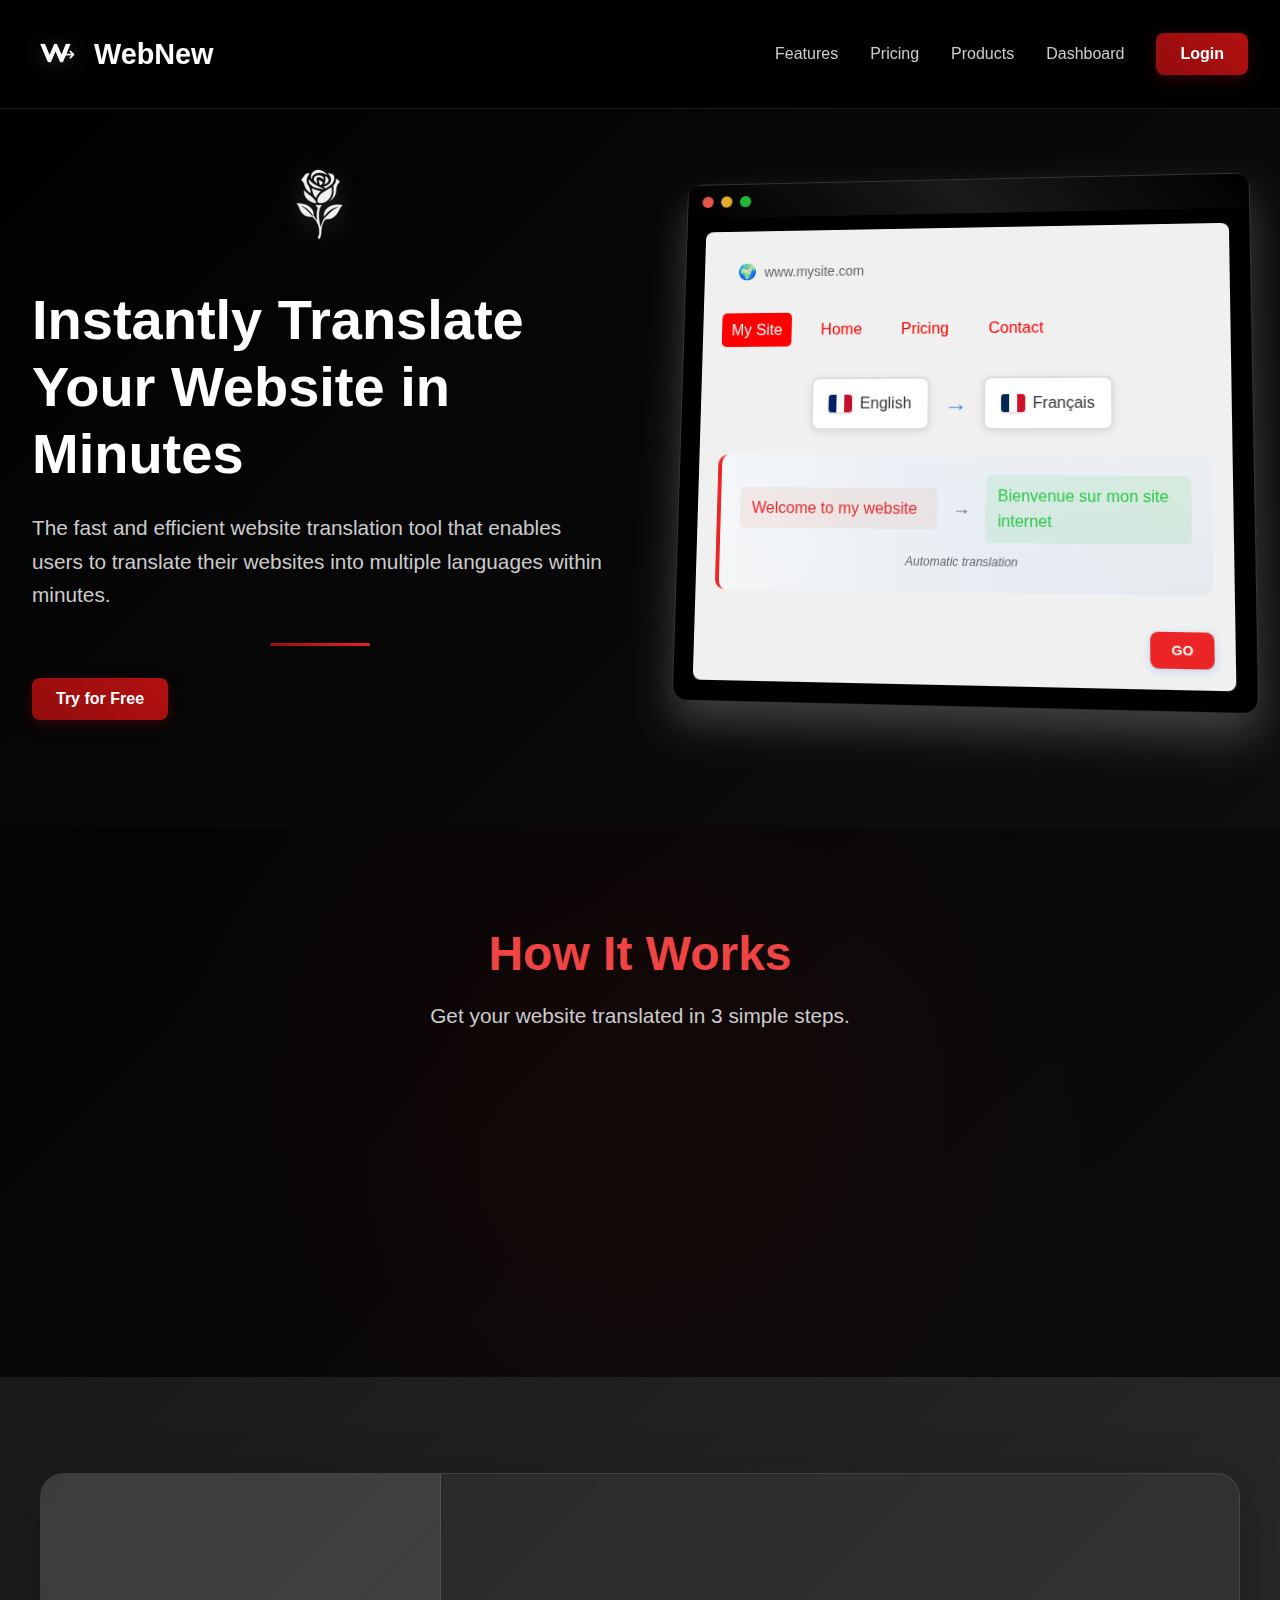
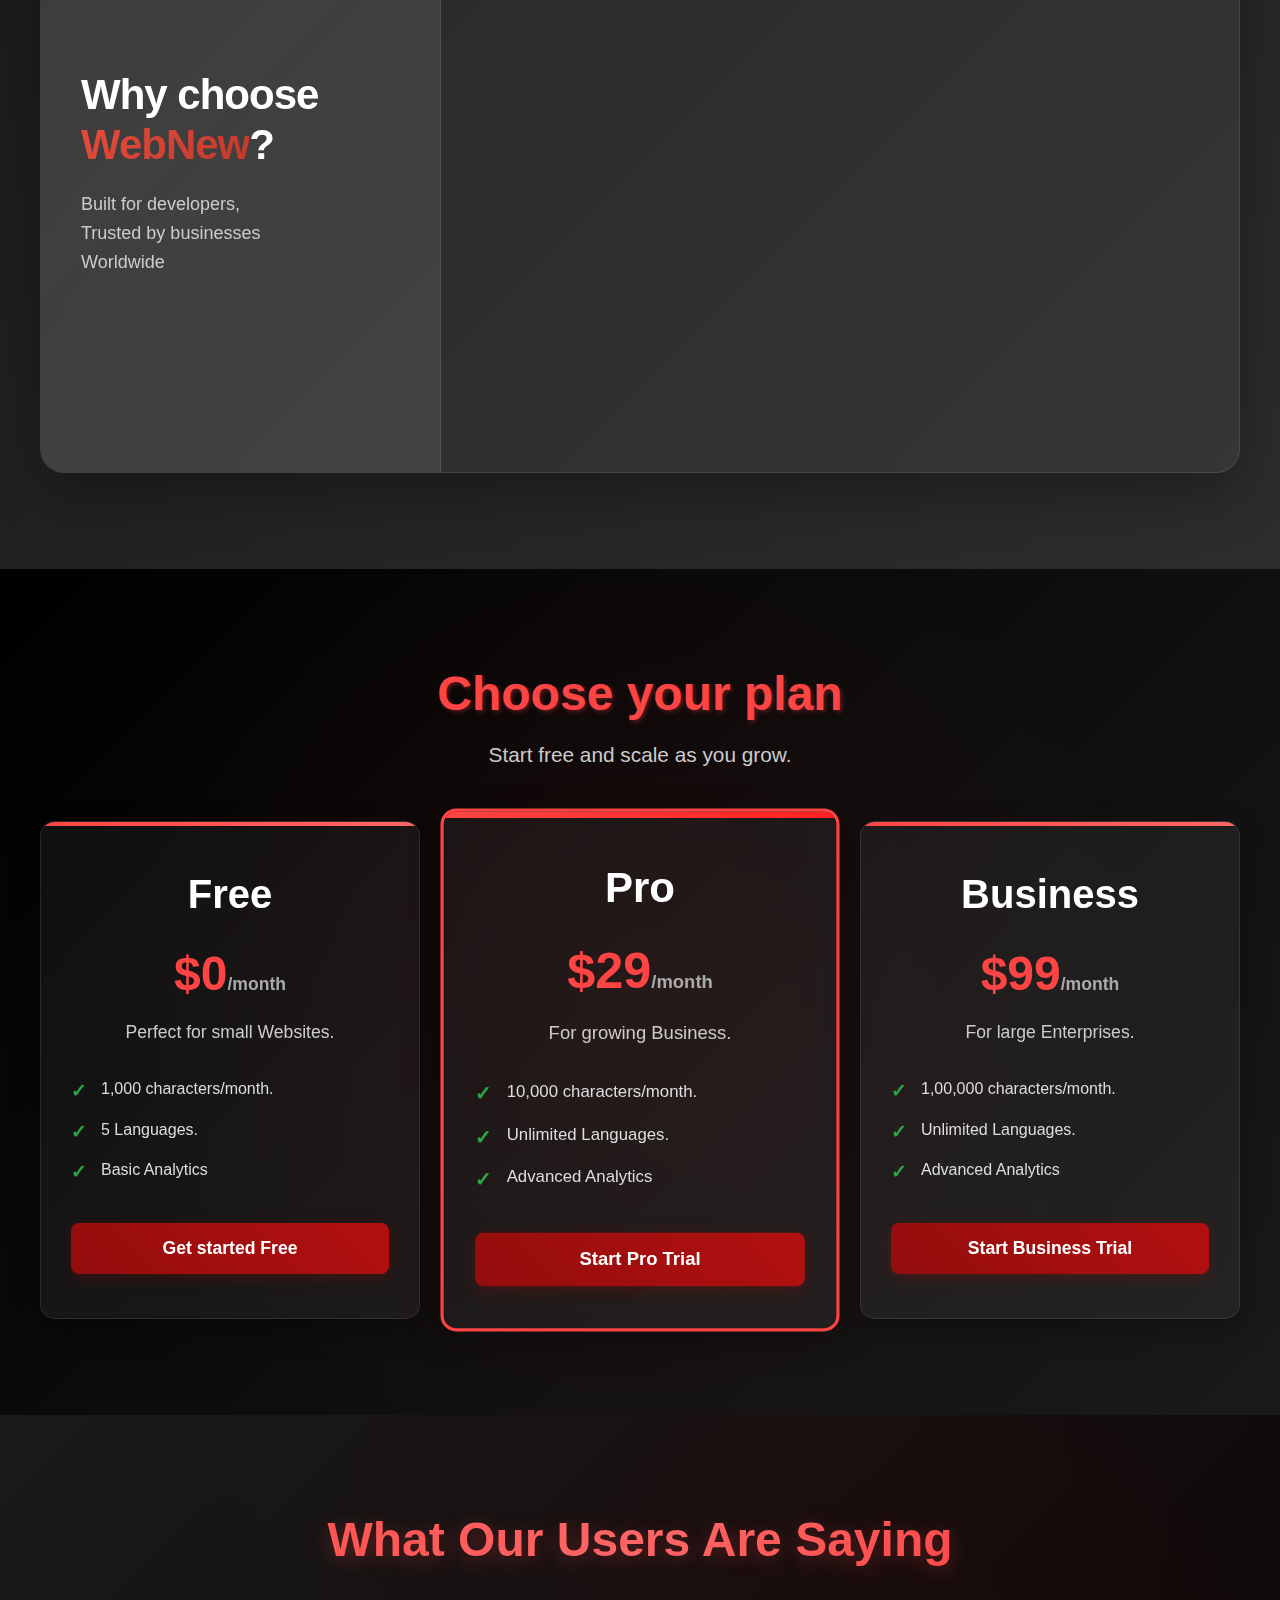
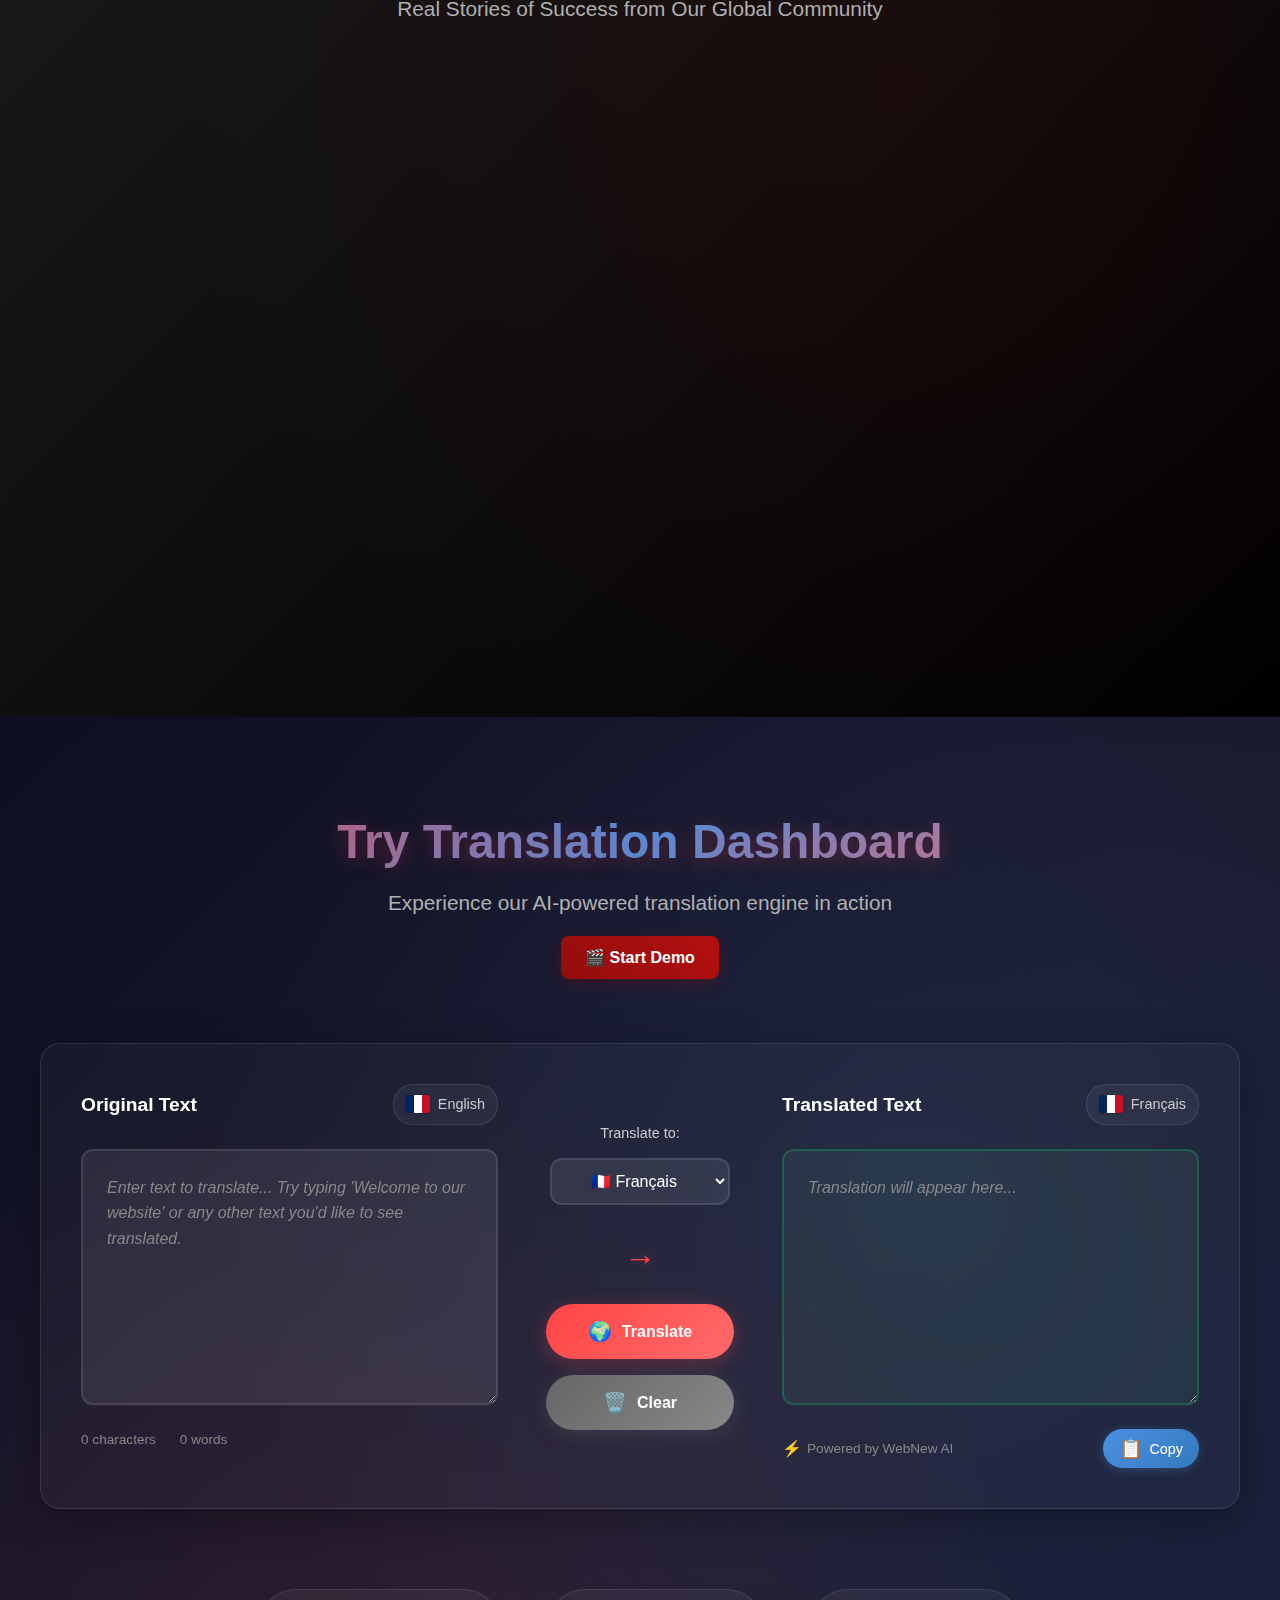
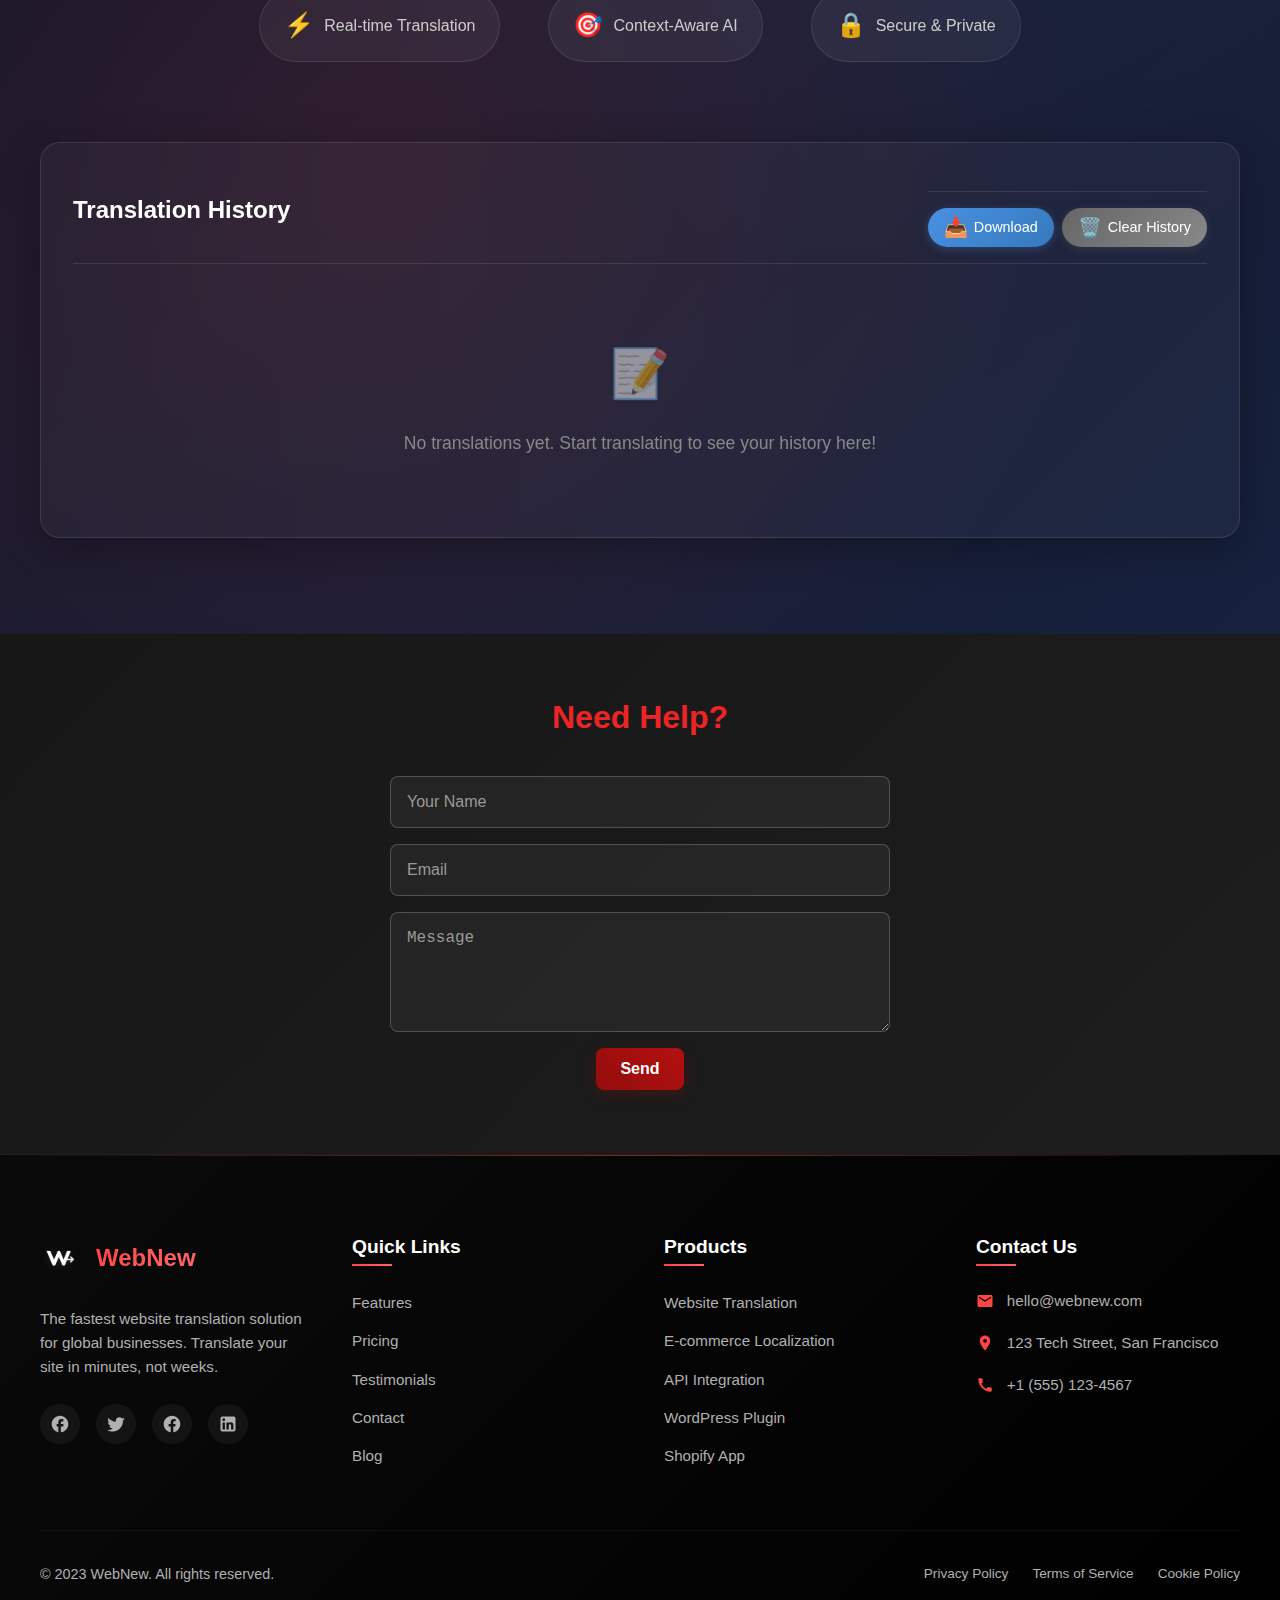
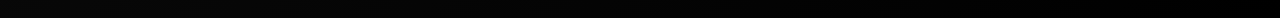
<file: index.html>
<!DOCTYPE html>
<html lang="en">
<head>
    <meta charset="UTF-8">
    <meta name="viewport" content="width=device-width, initial-scale=1.0">
    <title>WebNew - Website Translation</title>
    <link rel="stylesheet" href="styles/style.css">
</head>
<body>
    <!-- Header -->
    <header>
        <div class="logo-container">
            <img src="public/logo.png" alt="WebNew Logo" class="logo-img">
            <h1>WebNew</h1>
        </div>
        <nav class="desktop-nav">
            <a href="#features">Features</a>
            <a href="#pricing">Pricing</a>
            <a href="#products">Products</a>
            <a href="#dashboard">Dashboard</a>
            <button class="cta-button">Login</button>
        </nav>
    
        <!-- Hamburger Menu -->
        <div class="hamburger" >
            <span></span>
            <span></span>
            <span></span>
        </div>
    </header>

    <!-- Mobile Navigation -->
    <nav class="mobile-nav">
        <a href="#features">Features</a>
        <a href="#pricing">Pricing</a>
        <a href="#products">Products</a>
        <a href="#dashboard">Dashboard</a>
        <button class="cta-button">Login</button>
    </nav>

    <!-- Hero Section -->
    <section class="hero">
        <div class="hero-content">
            <div class="rose-logo-container">
                <img src="public/20250713_0023_White_Rose_Logo_simple_compose_01jzzzr2sfe6yshwjhqz5w944a-removebg-preview.png" alt="WebNew Rose Logo" class="rose-logo-img">
            </div>
            <h2>Instantly Translate Your Website in Minutes</h2>
            <p>The fast and efficient website translation tool that enables users to translate their websites into multiple languages within minutes.</p>
            <div class="divider"></div>
            <button class="cta-button">Try for Free</button>
        </div>
        <div class="hero-media">
            <div class="demo-container">
                <div class="demo-window">
                    <div class="window-header">
                        <div class="window-controls">
                            <div class="control"></div>
                            <div class="control"></div>
                            <div class="control"></div>
                        </div>
                    </div>
                    <div class="demo-content">
                        <div class="url-bar">www.mysite.com</div>
                        <div class="nav-tabs">
                            <span class="active">My Site</span>
                            <span>Home</span>
                            <span>Pricing</span>
                            <span>Contact</span>
                        </div>
                        <div class="language-selector">
                            <div class="lang-box">
                                <div class="flag english"></div>
                                <span>English</span>
                            </div>
                            <div class="arrow">→</div>
                            <div class="lang-box">
                                <div class="flag french"></div>
                                <span>Français</span>
                            </div>
                        </div>
                        <div class="welcome-text">
                            <div class="translation-example">
                                <div class="original-text">Welcome to my website</div>
                                <div class="translation-arrow">→</div>
                                <div class="translated-text">Bienvenue sur mon site internet</div>
                            </div>
                            <div class="auto-translate-label">Automatic translation</div>
                        </div>
                        <button class="translate-btn">GO</button>
                        <div style="clear: both;"></div>
                    </div>
                </div>
            </div>
        </div>
    </section>

    <!-- How It Works -->
    <section class="how-it-works">
        <h2>How It Works</h2>
        <p>Get your website translated in 3 simple steps.</p>
        <div class="steps">
            <div class="step">
                <div class="circle">1</div>
                <p>Sign up and<br>choose languages</p>
            </div>
            <div class="step">
                <div class="circle">2</div>
                <p class="highlight">Add our Script</p>
            </div>
            <div class="step">
                <div class="circle">3</div>
                <p>Start Translating</p>
            </div>
        </div>
    </section>

   <!-- Why Choose Section -->
    <section class="why-choose">
        <div class="promo-container">
            <div class="promo-hero">
                <h2>Why choose <span class="webnew">WebNew</span>?</h2>
                <p>Built for developers,<br>Trusted by businesses<br>Worldwide</p>
            </div>

            <div class="promo-features">
                <div class="features-grid">
                    <div class="feature-card">
                        <div class="feature-icon">🧠</div>
                        <h3>AI-powered Accuracy</h3>
                        <p>Advanced neural networks ensure contextually accurate translations that maintain your brand voice.</p>
                    </div>

                    <div class="feature-card">
                        <div class="feature-icon">📈</div>
                        <h3>SEO-Optimized</h3>
                        <p>Maintain your search rankings with proper hreflang tags and search engine friendly URL structures.</p>
                    </div>

                    <div class="feature-card">
                        <div class="feature-icon" style="color: #e74c3c; font-size: 18px; font-weight: bold;">&lt;/&gt;</div>
                        <h3>Easy Integration</h3>
                        <p>Add our CDN snippet to your site and start translating instantly. No complex setup required.</p>
                    </div>

                    <div class="feature-card">
                        <div class="feature-icon">🌍</div>
                        <h3>Real-Time Language Switching</h3>
                        <p>Allow users to instantly switch languages on your site without page reloads. Enhance user experience with seamless transitions.</p>
                    </div>
                </div>
            </div>
        </div>
    </section>
    <!-- Pricing Section -->
    <section class="pricing" id="pricing">
        <div class="pricing-container">
            <div class="pricing-header">
                <h2>Choose your plan</h2>
                <p>Start free and scale as you grow.</p>
            </div>
            
            <div class="pricing-cards">
                <div class="pricing-card">
                    <div class="plan-name">Free</div>
                    <div class="plan-price">$0<span class="plan-period">/month</span></div>
                    <div class="plan-description">Perfect for small Websites.</div>
                    <ul class="plan-features">
                        <li>1,000 characters/month.</li>
                        <li>5 Languages.</li>
                        <li>Basic Analytics</li>
                    </ul>
                    <button class="plan-button">Get started Free</button>
                </div>
                
                <div class="pricing-card pro-card">
                    <div class="plan-name">Pro</div>
                    <div class="plan-price">$29<span class="plan-period">/month</span></div>
                    <div class="plan-description">For growing Business.</div>
                    <ul class="plan-features">
                        <li>10,000 characters/month.</li>
                        <li>Unlimited Languages.</li>
                        <li>Advanced Analytics</li>
                    </ul>
                    <button class="plan-button">Start Pro Trial</button>
                </div>
                
                <div class="pricing-card">
                    <div class="plan-name">Business</div>
                    <div class="plan-price">$99<span class="plan-period">/month</span></div>
                    <div class="plan-description">For large Enterprises.</div>
                    <ul class="plan-features">
                        <li>1,00,000 characters/month.</li>
                        <li>Unlimited Languages.</li>
                        <li>Advanced Analytics</li>
                    </ul>
                    <button class="plan-button">Start Business Trial</button>
                </div>
            </div>
        </div>
    </section>
    <!-- Testimonials Section -->
    <section class="testimonials">
        <div class="testimonial-container">
            <h2 class="main-title">What Our Users Are Saying</h2>
            <p class="subtitle">Real Stories of Success from Our Global Community</p>
            
            <div class="testimonials-grid">
                <div class="testimonial-card">
                    <div class="quote-mark">"</div>
                    <div class="testimonial-text">
                        WebNew's translation tool saved us weeks of manual work. We localized our e-commerce site in 5 languages in under an hour with impressive accuracy.
                    </div>
                    <div class="testimonial-footer">
                        <div class="user-avatar">
                            <svg width="24" height="24" viewBox="0 0 24 24" fill="currentColor">
                                <path d="M12 12c2.21 0 4-1.79 4-4s-1.79-4-4-4-4 1.79-4 4 1.79 4 4 4zm0 2c-2.67 0-8 1.34-8 4v2h16v-2c0-2.66-5.33-4-8-4z"/>
                            </svg>
                        </div>
                        <div class="user-name">- Sarah K., E-commerce Manager</div>
                    </div>
                </div>
                
                <div class="testimonial-card">
                    <div class="quote-mark">"</div>
                    <div class="testimonial-text">
                        The AI-powered translations are so natural, our international clients thought we had a team of native speakers working on our documentation.
                    </div>
                    <div class="testimonial-footer">
                        <div class="user-avatar">
                            <svg width="24" height="24" viewBox="0 0 24 24" fill="currentColor">
                                <path d="M12 12c2.21 0 4-1.79 4-4s-1.79-4-4-4-4 1.79-4 4 1.79 4 4 4zm0 2c-2.67 0-8 1.34-8 4v2h16v-2c0-2.66-5.33-4-8-4z"/>
                            </svg>
                        </div>
                        <div class="user-name">- Michael T., Tech Startup Founder</div>
                    </div>
                </div>
                
                <div class="testimonial-card">
                    <div class="quote-mark">"</div>
                    <div class="testimonial-text">
                        Implementation was seamless - just added the script and our entire WordPress site became multilingual overnight. The support team is fantastic too.
                    </div>
                    <div class="testimonial-footer">
                        <div class="user-avatar">
                            <svg width="24" height="24" viewBox="0 0 24 24" fill="currentColor">
                                <path d="M12 12c2.21 0 4-1.79 4-4s-1.79-4-4-4-4 1.79-4 4 1.79 4 4 4zm0 2c-2.67 0-8 1.34-8 4v2h16v-2c0-2.66-5.33-4-8-4z"/>
                            </svg>
                        </div>
                        <div class="user-name">- David L., Web Developer</div>
                    </div>
                </div>
                
                <div class="testimonial-card">
                    <div class="quote-mark">"</div>
                    <div class="testimonial-text">
                        We saw a 40% increase in international traffic after implementing WebNew. The SEO optimization for multilingual content really works!
                    </div>
                    <div class="testimonial-footer">
                        <div class="user-avatar">
                            <svg width="24" height="24" viewBox="0 0 24 24" fill="currentColor">
                                <path d="M12 12c2.21 0 4-1.79 4-4s-1.79-4-4-4-4 1.79-4 4 1.79 4 4 4zm0 2c-2.67 0-8 1.34-8 4v2h16v-2c0-2.66-5.33-4-8-4z"/>
                            </svg>
                        </div>
                        <div class="user-name">- Elena R., Marketing Director</div>
                    </div>
                </div>
            </div>
        </div>
    </section>

    <!-- Dashboard Section -->
    <section class="dashboard" id="dashboard">
        <div class="dashboard-container">
            <div class="dashboard-header">
                <h2>Try Translation Dashboard</h2>
                <p>Experience our AI-powered translation engine in action</p>
            </div>
            
            <div class="dashboard-content">
                <div class="translation-panel">
                    <div class="input-section">
                        <div class="input-header">
                            <h3>Original Text</h3>
                            <div class="language-indicator">
                                <div class="flag english"></div>
                                <span>English</span>
                            </div>
                        </div>
                        <textarea 
                            id="inputText" 
                            placeholder="Enter text to translate... Try typing 'Welcome to our website' or any other text you'd like to see translated."
                            rows="8"
                        ></textarea>
                        <div class="input-footer">
                            <div class="counter-info">
                                <span class="char-count">0 characters</span>
                                <span class="word-count">0 words</span>
                            </div>
                        </div>
                    </div>

                    <div class="translation-controls">
                        <div class="language-dropdown-container">
                            <label for="languageSelector">Translate to:</label>
                            <select id="languageSelector" class="language-dropdown">
                                <option value="french">🇫🇷 Français</option>
                                <option value="spanish">🇪🇸 Español</option>
                                <option value="german">🇩🇪 Deutsch</option>
                                <option value="italian">🇮🇹 Italiano</option>
                                <option value="portuguese">🇵🇹 Português</option>
                                <option value="dutch">🇳🇱 Nederlands</option>
                                <option value="russian">🇷🇺 Русский</option>
                                <option value="chinese">🇨🇳 中文</option>
                                <option value="japanese">🇯🇵 日本語</option>
                                <option value="korean">🇰🇷 한국어</option>
                            </select>
                        </div>
                        
                        <div class="language-switch">
                            <div class="switch-arrow">→</div>
                        </div>
                        
                        <div class="control-buttons">
                            <button id="translateButton" class="translate-button">
                                <span class="button-icon">🌍</span>
                                <span class="button-text">Translate</span>
                            </button>
                            <button id="clearButton" class="clear-button">
                                <span class="button-icon">🗑️</span>
                                <span class="button-text">Clear</span>
                            </button>
                        </div>
                    </div>

                    <div class="output-section">
                        <div class="output-header">
                            <h3>Translated Text</h3>
                            <div class="language-indicator" id="targetLanguageIndicator">
                                <div class="flag french"></div>
                                <span>Français</span>
                            </div>
                        </div>
                        <textarea 
                            id="outputText" 
                            placeholder="Translation will appear here..."
                            rows="8"
                            readonly
                        ></textarea>
                        <div class="output-footer">
                            <span class="translation-info">Powered by WebNew AI</span>
                            <button id="copyButton" class="copy-output-button">
                                <span class="button-icon">📋</span>
                                Copy
                            </button>
                        </div>
                    </div>
                </div>

                <div class="dashboard-features">
                    <div class="feature-item">
                        <div class="feature-icon">⚡</div>
                        <span>Real-time Translation</span>
                    </div>
                    <div class="feature-item">
                        <div class="feature-icon">🎯</div>
                        <span>Context-Aware AI</span>
                    </div>
                    <div class="feature-item">
                        <div class="feature-icon">🔒</div>
                        <span>Secure & Private</span>
                    </div>
                </div>

                <!-- Adding translation history section -->
                <div class="translation-history" id="translationHistory">
                    <div class="history-header">
                        <h3>Translation History</h3>
                        <div class="history-actions">
                            <button id="downloadHistoryButton" class="download-history-button" onclick="downloadHistory()">
                                <span class="button-icon">📥</span>
                                <span class="button-text">Download</span>
                            </button>
                            <button id="clearHistoryButton" class="clear-history-button">
                                <span class="button-icon">🗑️</span>
                                <span class="button-text">Clear History</span>
                            </button>
                        </div>
                    </div>
                    <div class="history-content" id="historyContent">
                        <div class="history-empty">
                            <div class="empty-icon">📝</div>
                            <p>No translations yet. Start translating to see your history here!</p>
                        </div>
                    </div>
                </div>
            </div>
        </div>
    </section>

    <!-- Contact Section -->
    <section class="contact">
        <h3>Need Help?</h3>
        <form>
            <input type="text" placeholder="Your Name" required>
            <input type="email" placeholder="Email" required>
            <textarea placeholder="Message" required></textarea>
            <button type="submit" class="cta-button">Send</button>
        </form>
    </section>
    
<!-- Footer Section -->
<footer class="footer">
  <div class="footer-container">
    <div class="footer-grid">
      <!-- Column 1 - Logo and Description -->
      <div class="footer-col">
        <div class="footer-logo">
          <img src="public/logo.png" alt="WebNew Logo" class="logo-img">
          <h3>WebNew</h3>
        </div>
        <p class="footer-description">
          The fastest website translation solution for global businesses. 
          Translate your site in minutes, not weeks.
        </p>
        <div class="social-links">
          <a href="#" class="social-icon">
            <svg width="20" height="20" viewBox="0 0 24 24" fill="#b0b0b0">
              <path d="M22 12c0-5.52-4.48-10-10-10S2 6.48 2 12c0 4.84 3.44 8.87 8 9.8V15H8v-3h2V9.5C10 7.57 11.57 6 13.5 6H16v3h-2c-.55 0-1 .45-1 1v2h3v3h-3v6.95c5.05-.5 9-4.76 9-9.95z"/>
            </svg>
          </a>
          <a href="#" class="social-icon">
            <svg width="20" height="20" viewBox="0 0 24 24" fill="#b0b0b0">
              <path d="M22.46 6c-.77.35-1.6.58-2.46.69.88-.53 1.56-1.37 1.88-2.38-.83.5-1.75.85-2.72 1.05C18.37 4.5 17.26 4 16 4c-2.35 0-4.27 1.92-4.27 4.29 0 .34.04.67.11.98C8.28 9.09 5.11 7.38 3 4.79c-.37.63-.58 1.37-.58 2.15 0 1.49.75 2.81 1.91 3.56-.71 0-1.37-.2-1.95-.5v.03c0 2.08 1.48 3.82 3.44 4.21a4.22 4.22 0 0 1-1.93.07 4.28 4.28 0 0 0 4 2.98 8.521 8.521 0 0 1-5.33 1.84c-.34 0-.68-.02-1.02-.06C3.44 20.29 5.7 21 8.12 21 16 21 20.33 14.46 20.33 8.79c0-.19 0-.37-.01-.56.84-.6 1.56-1.36 2.14-2.23z"/>
            </svg>
          </a>
          <a href="#" class="social-icon">
            <svg width="20" height="20" viewBox="0 0 24 24" fill="#b0b0b0">
              <path d="M12 2.04c-5.5 0-10 4.49-10 10.02 0 5 3.66 9.15 8.44 9.9v-7H7.9v-2.9h2.54V9.85c0-2.51 1.49-3.89 3.78-3.89 1.09 0 2.23.19 2.23.19v2.47h-1.26c-1.24 0-1.63.77-1.63 1.56v1.88h2.78l-.45 2.9h-2.33v7a10 10 0 0 0 8.44-9.9c0-5.53-4.5-10.02-10-10.02z"/>
            </svg>
          </a>
          <a href="#" class="social-icon">
            <svg width="20" height="20" viewBox="0 0 24 24" fill="#b0b0b0">
              <path d="M19 3a2 2 0 0 1 2 2v14a2 2 0 0 1-2 2H5a2 2 0 0 1-2-2V5a2 2 0 0 1 2-2h14m-.5 15.5v-5.3a3.26 3.26 0 0 0-3.26-3.26c-.85 0-1.84.52-2.32 1.3v-1.11h-2.79v8.37h2.79v-4.93c0-.77.62-1.4 1.39-1.4a1.4 1.4 0 0 1 1.4 1.4v4.93h2.79M6.88 8.56a1.68 1.68 0 0 0 1.68-1.68c0-.93-.75-1.69-1.68-1.69a1.69 1.69 0 0 0-1.69 1.69c0 .93.76 1.68 1.69 1.68m1.39 9.94v-8.37H5.5v8.37h2.77z"/>
            </svg>
          </a>
        </div>
      </div>

      <!-- Column 2 - Quick Links -->
      <div class="footer-col">
        <h4 class="footer-heading">Quick Links</h4>
        <ul class="footer-links">
          <li><a href="#features">Features</a></li>
          <li><a href="#pricing">Pricing</a></li>
          <li><a href="#testimonials">Testimonials</a></li>
          <li><a href="#contact">Contact</a></li>
          <li><a href="#">Blog</a></li>
        </ul>
      </div>

      <!-- Column 3 - Products -->
      <div class="footer-col">
        <h4 class="footer-heading">Products</h4>
        <ul class="footer-links">
          <li><a href="#">Website Translation</a></li>
          <li><a href="#">E-commerce Localization</a></li>
          <li><a href="#">API Integration</a></li>
          <li><a href="#">WordPress Plugin</a></li>
          <li><a href="#">Shopify App</a></li>
        </ul>
      </div>

      <!-- Column 4 - Contact -->
      <div class="footer-col">
        <h4 class="footer-heading">Contact Us</h4>
        <ul class="footer-contact">
          <li>
            <svg width="18" height="18" viewBox="0 0 24 24" fill="#ff4444">
              <path d="M20 4H4c-1.1 0-1.99.9-1.99 2L2 18c0 1.1.9 2 2 2h16c1.1 0 2-.9 2-2V6c0-1.1-.9-2-2-2zm0 4l-8 5-8-5V6l8 5 8-5v2z"/>
            </svg>
            <span>hello@webnew.com</span>
          </li>
          <li>
            <svg width="18" height="18" viewBox="0 0 24 24" fill="#ff4444">
              <path d="M12 2C8.13 2 5 5.13 5 9c0 5.25 7 13 7 13s7-7.75 7-13c0-3.87-3.13-7-7-7zm0 9.5c-1.38 0-2.5-1.12-2.5-2.5s1.12-2.5 2.5-2.5 2.5 1.12 2.5 2.5-1.12 2.5-2.5 2.5z"/>
            </svg>
            <span>123 Tech Street, San Francisco</span>
          </li>
          <li>
            <svg width="18" height="18" viewBox="0 0 24 24" fill="#ff4444">
              <path d="M20.01 15.38c-1.23 0-2.42-.2-3.53-.56-.35-.12-.74-.03-1.01.24l-1.57 1.97c-2.83-1.35-5.48-3.9-6.89-6.83l1.95-1.66c.27-.28.35-.67.24-1.02-.37-1.11-.56-2.3-.56-3.53 0-.54-.45-.99-.99-.99H4.19C3.65 3 3 3.24 3 3.99 3 13.28 10.73 21 20.01 21c.71 0 .99-.63.99-1.18v-3.45c0-.54-.45-.99-.99-.99z"/>
            </svg>
            <span>+1 (555) 123-4567</span>
          </li>
        </ul>
      </div>
    </div>

    <div class="footer-bottom">
      <div class="copyright">
        &copy; 2023 WebNew. All rights reserved.
      </div>
      <div class="footer-legal">
        <a href="#">Privacy Policy</a>
        <a href="#">Terms of Service</a>
        <a href="#">Cookie Policy</a>
      </div>
    </div>
  </div>
</footer>
    <script src="scripts/script.js"></script>
</body>
</html>
</file>
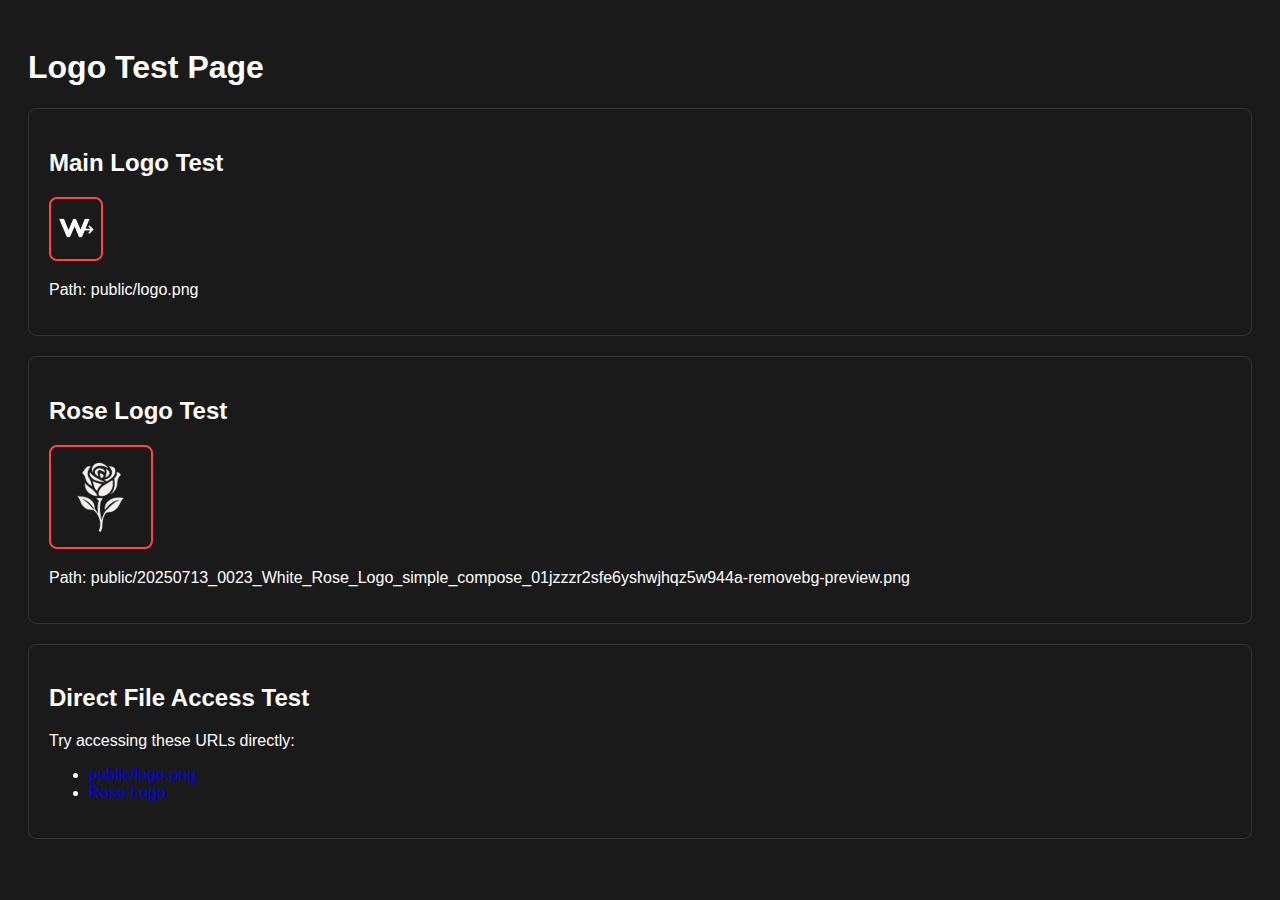
<file: test-logos.html>
<!DOCTYPE html>
<html lang="en">
<head>
    <meta charset="UTF-8">
    <meta name="viewport" content="width=device-width, initial-scale=1.0">
    <title>Logo Test</title>
    <style>
        body {
            background: #1a1a1a;
            color: white;
            font-family: Arial, sans-serif;
            padding: 20px;
        }
        .logo-test {
            margin: 20px 0;
            padding: 20px;
            border: 1px solid #333;
            border-radius: 8px;
        }
        .logo-img {
            width: 50px;
            height: 60px;
            object-fit: contain;
            border: 2px solid #ff4444;
            border-radius: 8px;
        }
        .rose-logo-img {
            width: 100px;
            height: auto;
            border: 2px solid #ff4444;
            border-radius: 8px;
        }
    </style>
</head>
<body>
    <h1>Logo Test Page</h1>
    
    <div class="logo-test">
        <h2>Main Logo Test</h2>
        <img src="public/logo.png" alt="WebNew Logo" class="logo-img">
        <p>Path: public/logo.png</p>
    </div>
    
    <div class="logo-test">
        <h2>Rose Logo Test</h2>
        <img src="public/20250713_0023_White_Rose_Logo_simple_compose_01jzzzr2sfe6yshwjhqz5w944a-removebg-preview.png" alt="WebNew Rose Logo" class="rose-logo-img">
        <p>Path: public/20250713_0023_White_Rose_Logo_simple_compose_01jzzzr2sfe6yshwjhqz5w944a-removebg-preview.png</p>
    </div>
    
    <div class="logo-test">
        <h2>Direct File Access Test</h2>
        <p>Try accessing these URLs directly:</p>
        <ul>
            <li><a href="public/logo.png" target="_blank">public/logo.png</a></li>
            <li><a href="public/20250713_0023_White_Rose_Logo_simple_compose_01jzzzr2sfe6yshwjhqz5w944a-removebg-preview.png" target="_blank">Rose Logo</a></li>
        </ul>
    </div>
</body>
</html>
</file>
<file: styles/style.css>
* {
  margin: 0;
  padding: 0;
  box-sizing: border-box;
}

body {
  font-family: "Segoe UI", Tahoma, Geneva, Verdana, sans-serif;
  line-height: 1.6;
  color: #ffffff;
  background: linear-gradient(135deg, #000000 0%, #1a1a1a 50%, #2d2d2d 100%);
  min-height: 100vh;
}

h1,
h2,
h3,
h4 {
  line-height: 1.2;
}

/* ===== Components ===== */
.cta-button {
  background: linear-gradient(45deg, #940d0d, #b31010);
  color: white;
  border: none;
  padding: 12px 24px;
  border-radius: 8px;
  cursor: pointer;
  font-weight: 600;
  transition: all 0.3s ease;
  box-shadow: 0 4px 15px rgba(148, 13, 13, 0.3);
  font-size: 1rem;
}

.cta-button:hover {
  background: linear-gradient(45deg, #b31010, #d41313);
  transform: translateY(-2px);
  box-shadow: 0 6px 20px rgba(148, 13, 13, 0.4);
}

.copy-button {
  background: linear-gradient(45deg, #eb2525, #ff4444);
  color: white;
  border: none;
  padding: 8px 16px;
  border-radius: 6px;
  cursor: pointer;
  font-size: 0.9rem;
  font-weight: 500;
  transition: all 0.3s ease;
}

.copy-button:hover {
  background: linear-gradient(45deg, #ff4444, #ff6666);
  transform: translateY(-1px);
}

.divider {
  width: 100px;
  height: 3px;
  background: linear-gradient(45deg, #940d0d, #eb2525);
  margin: 2rem auto;
  border-radius: 2px;
}

.circle {
  background: linear-gradient(45deg, #ffffff, #f0f0f0);
  color: #000;
  font-weight: bold;
  border-radius: 50%;
  width: 70px;
  height: 70px;
  display: flex;
  align-items: center;
  justify-content: center;
  font-size: 1.5rem;
  margin-bottom: 1rem;
  box-shadow: 0 8px 25px rgba(255, 255, 255, 0.2);
  transition: all 0.3s ease;
}

.circle:hover {
  transform: translateY(-5px);
  box-shadow: 0 12px 35px rgba(255, 255, 255, 0.3);
}

/* ===== Header ===== */
header {
  display: flex;
  justify-content: space-between;
  align-items: center;
  padding: 1.5rem 2rem;
  background: rgba(0, 0, 0, 0.8);
  backdrop-filter: blur(10px);
  position: sticky;
  top: 0;
  z-index: 100;
  border-bottom: 1px solid rgba(255, 255, 255, 0.1);
}

.logo-container {
  display: flex;
  align-items: center;
  gap: 12px;
  min-height: 60px;
}

.logo-container h1 {
  font-size: 1.8rem;
  font-weight: 700;
  color: #ffffff;
}

.logo-img {
  width: 50px;
  height: 60px;
  filter: drop-shadow(0 2px 10px rgba(255, 255, 255, 0.2));
  object-fit: contain;
  display: block;
  background: transparent;
  border: none;
  border-radius: 0;
  padding: 0;
  transition: all 0.3s ease;
}

.logo-img:hover {
  transform: scale(1.05);
  filter: drop-shadow(0 4px 15px rgba(255, 255, 255, 0.3));
}

.desktop-nav {
  display: flex;
  align-items: center;
  gap: 2rem;
}

.desktop-nav a {
  color: #ccc;
  text-decoration: none;
  font-weight: 500;
  transition: all 0.3s ease;
  position: relative;
}

.desktop-nav a:hover {
  color: #eb2525;
  transform: translateY(-2px);
}

.desktop-nav a::after {
  content: "";
  position: absolute;
  bottom: -5px;
  left: 0;
  width: 0;
  height: 2px;
  background: linear-gradient(45deg, #940d0d, #eb2525);
  transition: width 0.3s ease;
}

.desktop-nav a:hover::after {
  width: 100%;
}

/* ===== Hamburger Menu ===== */
.hamburger {
  display: none;
  flex-direction: column;
  cursor: pointer;
  padding: 5px;
  transition: all 0.3s ease;
}

.hamburger span {
  width: 25px;
  height: 3px;
  background: #ffffff;
  margin: 3px 0;
  transition: all 0.3s ease;
  border-radius: 3px;
  transform-origin: center;
}

.hamburger.active span:nth-child(1) {
  transform: rotate(45deg) translate(5px, 5px);
}

.hamburger.active span:nth-child(2) {
  opacity: 0;
}

.hamburger.active span:nth-child(3) {
  transform: rotate(-45deg) translate(7px, -6px);
}

.hamburger:hover span {
  background: #eb2525;
}

/* Mobile Navigation */
.mobile-nav {
  display: none;
  position: fixed;
  top: 80px;
  left: 0;
  right: 0;
  background: rgba(0, 0, 0, 0.95);
  backdrop-filter: blur(20px);
  border-bottom: 1px solid rgba(255, 255, 255, 0.1);
  box-shadow: 0 10px 30px rgba(0, 0, 0, 0.5);
  z-index: 99;
  padding: 1rem 0;
  transform: translateY(-20px);
  opacity: 0;
  transition: all 0.3s ease;
}

.mobile-nav.active {
  display: block;
  transform: translateY(0);
  opacity: 1;
}

.mobile-nav a {
  display: block;
  padding: 1rem 2rem;
  color: #ccc;
  text-decoration: none;
  font-weight: 500;
  transition: all 0.3s ease;
  border-bottom: 1px solid rgba(255, 255, 255, 0.1);
}

.mobile-nav a:hover {
  color: #eb2525;
  background: rgba(235, 37, 37, 0.1);
  padding-left: 2.5rem;
}

.mobile-nav .cta-button {
  margin: 1rem 2rem;
  display: block;
  text-align: center;
  width: calc(100% - 4rem);
}

/* ===== Hero Section ===== */
.hero {
  display: flex;
  align-items: center;
  justify-content: space-between;
  padding: 2rem 2rem 6rem 2rem;
  max-width: 1400px;
  margin: 0 auto;
  gap: 4rem;
  min-height: 80vh;
}

.hero-content {
  flex: 1;
  max-width: 600px;
}

.rose-logo-container {
  text-align: center;
  margin-bottom: 2rem;
  animation: fadeInUp 0.8s ease-out;
}

.rose-logo-img {
  width: 100px;
  height: auto;
  display: block;
  margin: 0 auto;
  filter: drop-shadow(0 5px 15px rgba(255, 255, 255, 0.2));
  transition: transform 0.3s ease;
}

.rose-logo-img:hover {
  transform: scale(1.1) rotate(5deg);
}

.hero-content h2 {
  font-size: 3.5rem;
  color: #ffffff;
  margin-bottom: 1.5rem;
  font-weight: 700;
  animation: fadeInUp 0.8s ease-out 0.2s both;
}

.hero-content p {
  font-size: 1.3rem;
  color: #ccc;
  margin-bottom: 2rem;
  line-height: 1.6;
  animation: fadeInUp 0.8s ease-out 0.4s both;
}

.hero-media {
  flex: 1;
  max-width: 600px;
  animation: fadeInUp 0.8s ease-out 0.6s both;
}

/* Demo Container */
.demo-container {
  position: relative;
  perspective: 1000px;
}

.demo-window {
  background: linear-gradient(145deg, #000000, #000000);
  border-radius: 15px;
  padding: 20px;
  box-shadow: 0 20px 40px rgba(255, 255, 255, 0.216);
  transform: rotateY(-5deg) rotateX(5deg);
  transition: all 0.3s ease;
  border: 1px solid rgba(255, 255, 255, 0.2);
}

.demo-window:hover {
  transform: rotateY(0deg) rotateX(0deg) scale(1.02);
}

.window-header {
  background: rgba(0, 0, 0, 0.801);
  height: 35px;
  border-radius: 10px 10px 0 0;
  display: flex;
  align-items: center;
  padding: 0 15px;
  margin: -20px -20px 15px -20px;
  position: relative;
  overflow: hidden;
}

.window-header::before {
  content: "";
  position: absolute;
  top: 0;
  left: 0;
  right: 0;
  bottom: 0;
  background: linear-gradient(45deg, transparent, rgba(255, 255, 255, 0.1), transparent);
  animation: shimmer 2s infinite;
}

@keyframes shimmer {
  0% {
    transform: translateX(-100%);
  }
  100% {
    transform: translateX(100%);
  }
}

.window-controls {
  display: flex;
  gap: 8px;
}

.control {
  width: 12px;
  height: 12px;
  border-radius: 50%;
  background: #fff;
  opacity: 0.9;
  transition: opacity 0.3s ease;
}

.control:hover {
  opacity: 1;
}

.control:nth-child(1) {
  background: #ff5f57;
}

.control:nth-child(2) {
  background: #ffbd2e;
}

.control:nth-child(3) {
  background: #28ca42;
}

.demo-content {
  background: rgba(255, 255, 255, 0.941);
  padding: 20px;
  border-radius: 8px;
  color: #333;
  min-height: 300px;
}

.url-bar {
  background: #f0f0f0;
  padding: 10px 15px;
  border-radius: 20px;
  margin-bottom: 20px;
  font-size: 14px;
  color: #666;
  display: flex;
  align-items: center;
  gap: 8px;
}

.url-bar::before {
  content: "🌍";
  font-size: 16px;
}

.nav-tabs {
  display: flex;
  gap: 20px;
  margin-bottom: 20px;
  border-bottom: 2px solid #eee;
  padding-bottom: 10px;
}

.nav-tabs span {
  color: #ff0000;
  cursor: pointer;
  font-weight: 500;
  padding: 5px 10px;
  border-radius: 5px;
  transition: all 0.3s ease;
}

.nav-tabs span:hover {
  background: rgba(74, 144, 226, 0.1);
}

.nav-tabs span.active {
  background: #fd0000;
  color: white;
}

.language-selector {
  display: flex;
  align-items: center;
  gap: 15px;
  margin-bottom: 25px;
  justify-content: center;
}

.lang-box {
  display: flex;
  align-items: center;
  gap: 8px;
  padding: 12px 16px;
  border: 2px solid #ddd;
  border-radius: 8px;
  cursor: pointer;
  transition: all 0.3s ease;
  background: white;
  box-shadow: 0 2px 8px rgba(0, 0, 0, 0.1);
}

.lang-box:hover {
  border-color: #4a90e2;
  transform: translateY(-2px);
  box-shadow: 0 4px 12px rgba(74, 144, 226, 0.2);
}

.flag {
  width: 24px;
  height: 18px;
  border-radius: 3px;
  box-shadow: 0 1px 3px rgba(0, 0, 0, 0.2);
}

.flag.english {
  background: linear-gradient(to right, #012169 33%, #fff 33%, #fff 66%, #c8102e 66%);
}

.flag.french {
  background: linear-gradient(to right, #002654 33%, #fff 33%, #fff 66%, #ce1126 66%);
}

.flag.spanish {
  background: linear-gradient(to bottom, #aa151b 33%, #f1bf00 33%, #f1bf00 66%, #aa151b 66%);
}

.flag.german {
  background: linear-gradient(to bottom, #000000 33%, #dd0000 33%, #dd0000 66%, #ffce00 66%);
}

.flag.italian {
  background: linear-gradient(to right, #009246 33%, #fff 33%, #fff 66%, #ce2b37 66%);
}

.flag.portuguese {
  background: linear-gradient(to bottom, #046a38 50%, #da020e 50%);
}

.flag.dutch {
  background: linear-gradient(to bottom, #ae1c28 33%, #fff 33%, #fff 66%, #21468b 66%);
}

.flag.russian {
  background: linear-gradient(to bottom, #fff 33%, #0039a6 33%, #0039a6 66%, #d52b1e 66%);
}

.flag.chinese {
  background: #de2910;
  position: relative;
}

.flag.chinese::before {
  content: "★";
  position: absolute;
  top: 2px;
  left: 3px;
  color: #ffde00;
  font-size: 8px;
}

.flag.japanese {
  background: #fff;
  position: relative;
}

.flag.japanese::before {
  content: "";
  position: absolute;
  top: 6px;
  left: 9px;
  width: 6px;
  height: 6px;
  border-radius: 50%;
  background: #bc002d;
}

.flag.korean {
  background: #fff;
  position: relative;
}

.flag.korean::before {
  content: "☯";
  position: absolute;
  top: 4px;
  left: 8px;
  font-size: 10px;
  color: #003478;
}

.arrow {
  font-size: 24px;
  color: #4a90e2;
  font-weight: bold;
  animation: pulse 2s infinite;
}

.welcome-text {
  margin: 20px 0;
  padding: 20px;
  background: linear-gradient(135deg, #f8f9fa, #e9ecef);
  border-radius: 10px;
  border-left: 4px solid #eb2525;
  position: relative;
  overflow: hidden;
}

.welcome-text::before {
  content: "";
  position: absolute;
  top: 0;
  left: 0;
  right: 0;
  bottom: 0;
  background: linear-gradient(45deg, transparent, rgba(74, 144, 226, 0.05), transparent);
  animation: shimmer 3s infinite;
}

.translation-example {
  display: flex;
  align-items: center;
  gap: 15px;
  margin-bottom: 10px;
}

.original-text,
.translated-text {
  flex: 1;
  padding: 8px 12px;
  border-radius: 6px;
  font-weight: 500;
}

.original-text {
  background: rgba(226, 119, 74, 0.1);
  color: #eb2525;
}

.translated-text {
  background: rgba(40, 202, 66, 0.1);
  color: #28ca42;
}

.translation-arrow {
  color: #666;
  font-size: 18px;
}

.auto-translate-label {
  font-size: 12px;
  color: #666;
  text-align: center;
  margin-top: 10px;
  font-style: italic;
}

.translate-btn {
  background: #eb2525;
  color: white;
  padding: 10px 20px;
  border: none;
  border-radius: 8px;
  cursor: pointer;
  font-weight: 600;
  float: right;
  margin-top: 15px;
  transition: all 0.3s ease;
  box-shadow: 0 2px 8px rgba(74, 144, 226, 0.3);
}

.translate-btn:hover {
  transform: translateY(-2px);
  box-shadow: 0 4px 12px rgba(74, 144, 226, 0.4);
}

/* ===== How It Works ===== */
.how-it-works {
  text-align: center;
  padding: 6rem 2rem;
  background: rgba(0, 0, 0, 0.3);
  position: relative;
  overflow: hidden;
}

.how-it-works::before {
  content: "";
  position: absolute;
  top: 0;
  left: 0;
  right: 0;
  bottom: 0;
  background: radial-gradient(circle at 50% 50%, rgba(148, 13, 13, 0.1) 0%, transparent 70%);
}

.how-it-works > * {
  position: relative;
  z-index: 1;
}

.how-it-works h2 {
  font-size: 3rem;
  color: #ef4444;
  margin-bottom: 1rem;
  font-weight: 700;
}

.how-it-works > p {
  font-size: 1.3rem;
  margin-bottom: 3rem;
  color: #ccc;
}

.steps {
  display: flex;
  justify-content: center;
  gap: 4rem;
  flex-wrap: wrap;
  max-width: 1000px;
  margin: 0 auto;
}

.step {
  display: flex;
  flex-direction: column;
  align-items: center;
  max-width: 250px;
  padding: 2rem;
  border-radius: 15px;
  background: rgba(255, 255, 255, 0.05);
  backdrop-filter: blur(10px);
  transition: all 0.3s ease;
  border: 1px solid rgba(255, 255, 255, 0.1);
}

.step:hover {
  transform: translateY(-10px);
  background: rgba(255, 255, 255, 0.1);
  border-color: rgba(148, 13, 13, 0.3);
}

.step p {
  font-size: 1.1rem;
  line-height: 1.4;
  text-align: center;
  color: #fff;
}

.step p.highlight {
  color: #ef4444;
  font-weight: bold;
  font-size: 1.2rem;
}

/* ===== New Why Choose Section ===== */
.why-choose {
  padding: 6rem 2rem;
  background: linear-gradient(135deg, #1a1a1a 0%, #2d2d2d 100%);
  position: relative;
  overflow: hidden;
}

.promo-container {
  max-width: 1200px;
  margin: 0 auto;
  background: rgba(255, 255, 255, 0.05);
  border-radius: 24px;
  box-shadow: 0 20px 60px rgba(0, 0, 0, 0.3);
  overflow: hidden;
  display: grid;
  grid-template-columns: 400px 1fr;
  min-height: 600px;
  backdrop-filter: blur(10px);
  border: 1px solid rgba(255, 255, 255, 0.1);
}

.promo-hero {
  background: linear-gradient(135deg, rgba(248, 249, 250, 0.1) 0%, rgba(233, 236, 239, 0.1) 100%);
  padding: 50px 40px;
  display: flex;
  flex-direction: column;
  justify-content: center;
  border-right: 1px solid rgba(255, 255, 255, 0.1);
}

.promo-hero h2 {
  font-size: 42px;
  font-weight: 700;
  margin: 0 0 20px 0;
  color: #ffffff;
  letter-spacing: -1px;
  line-height: 1.2;
}

.promo-hero .webnew {
  background: linear-gradient(135deg, #e74c3c, #c0392b);
  -webkit-background-clip: text;
  -webkit-text-fill-color: transparent;
  background-clip: text;
}

.promo-hero p {
  font-size: 18px;
  color: #ccc;
  margin: 0;
  font-weight: 400;
  line-height: 1.6;
}

.promo-features {
  padding: 20px;
  display: flex;
  align-items: center;
}

.features-grid {
  display: grid;
  grid-template-columns: 1fr 1fr;
  gap: 25px;
  width: 100%;
}

.feature-card {
  background: rgba(255, 255, 255, 0.05);
  border-radius: 16px;
  padding: 30px;
  text-align: left;
  box-shadow: 0 6px 25px rgba(0, 0, 0, 0.08);
  border: 1px solid rgba(255, 255, 255, 0.1);
  transition: all 0.4s cubic-bezier(0.25, 0.8, 0.25, 1);
  cursor: pointer;
  position: relative;
  overflow: hidden;
}

.feature-card::before {
  content: "";
  position: absolute;
  top: 0;
  left: 0;
  right: 0;
  height: 3px;
  background: linear-gradient(90deg, #e74c3c, #f39c12, #3498db, #2ecc71);
  transform: scaleX(0);
  transition: transform 0.4s ease;
}

.feature-card:hover::before {
  transform: scaleX(1);
}

.feature-card:hover {
  transform: translateY(-8px);
  box-shadow: 0 15px 40px rgba(0, 0, 0, 0.3);
  border-color: rgba(255, 68, 68, 0.3);
  background: rgba(255, 255, 255, 0.1);
}

.feature-icon {
  width: 60px;
  height: 60px;
  margin: 0 0 20px 0;
  background: linear-gradient(135deg, rgba(44, 62, 80, 0.8), rgba(52, 73, 94, 0.8));
  border-radius: 50%;
  display: flex;
  align-items: center;
  justify-content: center;
  font-size: 24px;
  color: white;
  transition: all 0.4s ease;
}

.feature-card:hover .feature-icon {
  transform: scale(1.1);
  background: linear-gradient(135deg, #e74c3c, #c0392b);
}

.feature-card h3 {
  font-size: 20px;
  font-weight: 600;
  color: #ffffff;
  margin: 0 0 12px 0;
  line-height: 1.3;
}

.feature-card p {
  font-size: 14px;
  color: #aaa;
  line-height: 1.5;
  margin: 0;
}

.feature-card:hover h3 {
  color: #e74c3c;
}

/* ===== Contact Section ===== */
.contact {
  padding: 4rem 2rem;
  text-align: center;
  background: rgba(0, 0, 0, 0.3);
}

.contact h3 {
  font-size: 2rem;
  color: #eb2525;
  margin-bottom: 2rem;
  font-weight: 600;
}

.contact form {
  max-width: 500px;
  margin: 0 auto;
}

.contact input,
.contact textarea {
  width: 100%;
  padding: 1rem;
  margin: 0.5rem 0;
  border: 1px solid rgba(255, 255, 255, 0.2);
  border-radius: 8px;
  background: rgba(255, 255, 255, 0.05);
  color: #fff;
  font-size: 1rem;
  transition: all 0.3s ease;
}

.contact input:focus,
.contact textarea:focus {
  outline: none;
  border-color: #eb2525;
  background: rgba(255, 255, 255, 0.1);
}

.contact input::placeholder,
.contact textarea::placeholder {
  color: #999;
}

.contact textarea {
  height: 120px;
  resize: vertical;
}

/* ===== Enhanced Dashboard Section ===== */
.dashboard {
  padding: 6rem 2rem;
  background: linear-gradient(135deg, #0f0f23 0%, #1a1a2e 50%, #16213e 100%);
  position: relative;
  overflow: hidden;
}

.dashboard::before {
  content: "";
  position: absolute;
  top: 0;
  left: 0;
  right: 0;
  bottom: 0;
  background: radial-gradient(circle at 30% 70%, rgba(255, 68, 68, 0.1) 0%, transparent 50%),
    radial-gradient(circle at 70% 30%, rgba(74, 144, 226, 0.1) 0%, transparent 50%);
}

.dashboard-container {
  max-width: 1200px;
  margin: 0 auto;
  position: relative;
  z-index: 1;
}

.dashboard-header {
  text-align: center;
  margin-bottom: 4rem;
}

.dashboard-header h2 {
  font-size: 3rem;
  font-weight: 700;
  background: linear-gradient(135deg, #ff4444 0%, #4a90e2 50%, #ff6b6b 100%);
  -webkit-background-clip: text;
  -webkit-text-fill-color: transparent;
  background-clip: text;
  margin-bottom: 1rem;
  text-shadow: 0 4px 20px rgba(255, 68, 68, 0.3);
}

.dashboard-header p {
  font-size: 1.3rem;
  color: #b0b0b0;
  font-weight: 400;
}

.dashboard-content {
  display: flex;
  flex-direction: column;
  gap: 3rem;
}

.translation-panel {
  display: grid;
  grid-template-columns: 1fr auto 1fr;
  gap: 2rem;
  align-items: stretch;
  background: rgba(255, 255, 255, 0.03);
  border-radius: 20px;
  padding: 2.5rem;
  backdrop-filter: blur(15px);
  border: 1px solid rgba(255, 255, 255, 0.1);
  box-shadow: 0 10px 40px rgba(0, 0, 0, 0.3);
}

.input-section,
.output-section {
  display: flex;
  flex-direction: column;
  gap: 1rem;
}

.input-header,
.output-header {
  display: flex;
  justify-content: space-between;
  align-items: center;
  margin-bottom: 0.5rem;
}

.input-header h3,
.output-header h3 {
  font-size: 1.2rem;
  color: #ffffff;
  font-weight: 600;
}

.language-indicator {
  display: flex;
  align-items: center;
  gap: 8px;
  padding: 8px 12px;
  background: rgba(255, 255, 255, 0.05);
  border-radius: 20px;
  border: 1px solid rgba(255, 255, 255, 0.1);
}

.language-indicator span {
  font-size: 0.9rem;
  color: #ccc;
  font-weight: 500;
}

#inputText,
#outputText {
  width: 100%;
  min-height: 200px;
  padding: 1.5rem;
  border: 2px solid rgba(255, 255, 255, 0.1);
  border-radius: 12px;
  background: rgba(255, 255, 255, 0.05);
  color: #ffffff;
  font-size: 1rem;
  line-height: 1.6;
  font-family: "Segoe UI", Tahoma, Geneva, Verdana, sans-serif;
  resize: vertical;
  transition: all 0.3s ease;
  backdrop-filter: blur(10px);
}

#inputText:focus,
#outputText:focus {
  outline: none;
  border-color: #ff4444;
  background: rgba(255, 255, 255, 0.08);
  box-shadow: 0 0 20px rgba(255, 68, 68, 0.2);
}

#inputText::placeholder,
#outputText::placeholder {
  color: #888;
  font-style: italic;
}

#outputText {
  background: rgba(0, 255, 100, 0.03);
  border-color: rgba(0, 255, 100, 0.2);
}

.input-footer,
.output-footer {
  display: flex;
  justify-content: space-between;
  align-items: center;
  margin-top: 0.5rem;
}

.counter-info {
  display: flex;
  gap: 1.5rem;
}

.char-count,
.word-count,
.translation-info {
  font-size: 0.85rem;
  color: #888;
}

.translation-info {
  display: flex;
  align-items: center;
  gap: 5px;
}

.translation-info::before {
  content: "⚡";
  font-size: 1rem;
}

.translation-controls {
  display: flex;
  flex-direction: column;
  align-items: center;
  justify-content: center;
  gap: 1.5rem;
  padding: 1rem;
  min-width: 220px;
}

.language-dropdown-container {
  display: flex;
  flex-direction: column;
  align-items: center;
  gap: 0.8rem;
}

.language-dropdown-container label {
  font-size: 0.9rem;
  color: #ccc;
  font-weight: 500;
}

.language-dropdown {
  background: rgba(255, 255, 255, 0.05);
  border: 2px solid rgba(255, 255, 255, 0.1);
  border-radius: 12px;
  color: #ffffff;
  padding: 12px 16px;
  font-size: 1rem;
  cursor: pointer;
  transition: all 0.3s ease;
  backdrop-filter: blur(10px);
  min-width: 180px;
  text-align: center;
}

.language-dropdown:focus {
  outline: none;
  border-color: #ff4444;
  background: rgba(255, 255, 255, 0.08);
  box-shadow: 0 0 15px rgba(255, 68, 68, 0.2);
}

.language-dropdown option {
  background: #2a2a2a;
  color: #ffffff;
  padding: 8px;
}

.language-switch {
  display: flex;
  align-items: center;
  justify-content: center;
}

.switch-arrow {
  font-size: 2rem;
  color: #ff4444;
  font-weight: bold;
  animation: pulse 2s infinite;
  text-shadow: 0 0 10px rgba(255, 68, 68, 0.5);
}

.control-buttons {
  display: flex;
  flex-direction: column;
  gap: 1rem;
  width: 100%;
}

.translate-button,
.clear-button {
  color: white;
  border: none;
  padding: 1rem 2rem;
  border-radius: 50px;
  cursor: pointer;
  font-weight: 600;
  font-size: 1rem;
  display: flex;
  align-items: center;
  justify-content: center;
  gap: 10px;
  transition: all 0.3s ease;
  position: relative;
  overflow: hidden;
  width: 100%;
}

.translate-button {
  background: linear-gradient(135deg, #ff4444 0%, #ff6b6b 100%);
  box-shadow: 0 4px 20px rgba(255, 68, 68, 0.3);
}

.clear-button {
  background: linear-gradient(135deg, #666666 0%, #888888 100%);
  box-shadow: 0 4px 20px rgba(102, 102, 102, 0.3);
}

.translate-button:hover:not(:disabled) {
  transform: translateY(-3px);
  box-shadow: 0 8px 30px rgba(255, 68, 68, 0.4);
  background: linear-gradient(135deg, #ff6b6b 0%, #ff4444 100%);
}

.clear-button:hover {
  transform: translateY(-3px);
  box-shadow: 0 8px 30px rgba(102, 102, 102, 0.4);
  background: linear-gradient(135deg, #888888 0%, #666666 100%);
}

.translate-button:disabled {
  background: linear-gradient(135deg, #666 0%, #555 100%);
  cursor: not-allowed;
  transform: none;
  box-shadow: 0 2px 10px rgba(0, 0, 0, 0.2);
}

.translate-button::before,
.clear-button::before {
  content: "";
  position: absolute;
  top: 50%;
  left: 50%;
  width: 0;
  height: 0;
  background: rgba(255, 255, 255, 0.2);
  border-radius: 50%;
  transform: translate(-50%, -50%);
  transition: all 0.3s ease;
}

.translate-button:hover::before,
.clear-button:hover::before {
  width: 300px;
  height: 300px;
}

.button-icon {
  font-size: 1.2rem;
  transition: transform 0.3s ease;
}

.translate-button:hover .button-icon,
.clear-button:hover .button-icon {
  transform: scale(1.2);
}

.button-text {
  position: relative;
  z-index: 1;
}

.copy-output-button {
  background: linear-gradient(135deg, #4a90e2 0%, #357abd 100%);
  color: white;
  border: none;
  padding: 8px 16px;
  border-radius: 20px;
  cursor: pointer;
  font-size: 0.9rem;
  font-weight: 500;
  display: flex;
  align-items: center;
  gap: 6px;
  transition: all 0.3s ease;
  box-shadow: 0 2px 10px rgba(74, 144, 226, 0.3);
}

.copy-output-button:hover {
  transform: translateY(-2px);
  box-shadow: 0 4px 15px rgba(74, 144, 226, 0.4);
  background: linear-gradient(135deg, #357abd 0%, #4a90e2 100%);
}

.copy-icon {
  font-size: 1rem;
}

.dashboard-features {
  display: flex;
  justify-content: center;
  gap: 3rem;
  flex-wrap: wrap;
  margin-top: 2rem;
}

.feature-item {
  display: flex;
  align-items: center;
  gap: 10px;
  padding: 1rem 1.5rem;
  background: rgba(255, 255, 255, 0.05);
  border-radius: 50px;
  backdrop-filter: blur(10px);
  border: 1px solid rgba(255, 255, 255, 0.1);
  transition: all 0.3s ease;
}

.feature-item:hover {
  background: rgba(255, 255, 255, 0.1);
  transform: translateY(-3px);
  border-color: rgba(255, 68, 68, 0.3);
}

.feature-item .feature-icon {
  font-size: 1.5rem;
  width: auto;
  height: auto;
  margin: 0;
  background: none;
  border-radius: 0;
}

.feature-item span {
  color: #ccc;
  font-weight: 500;
  font-size: 1rem;
}

/* ===== Translation History Section ===== */
.translation-history {
  background: rgba(255, 255, 255, 0.03);
  border-radius: 20px;
  padding: 2rem;
  backdrop-filter: blur(15px);
  border: 1px solid rgba(255, 255, 255, 0.1);
  box-shadow: 0 10px 40px rgba(0, 0, 0, 0.3);
  margin-top: 2rem;
}

.history-header {
  display: flex;
  justify-content: space-between;
  align-items: center;
  margin-bottom: 1.5rem;
  padding-bottom: 1rem;
  border-bottom: 1px solid rgba(255, 255, 255, 0.1);
}

.history-actions {
  display: flex;
  gap: 0.8rem;
  align-items: center;
}

.history-header h3 {
  font-size: 1.5rem;
  color: #ffffff;
  font-weight: 600;
  margin: 0;
}

.clear-history-button {
  background: linear-gradient(135deg, #666666 0%, #888888 100%);
  color: white;
  border: none;
  padding: 8px 16px;
  border-radius: 20px;
  cursor: pointer;
  font-size: 0.9rem;
  font-weight: 500;
  display: flex;
  align-items: center;
  gap: 6px;
  transition: all 0.3s ease;
  box-shadow: 0 2px 10px rgba(102, 102, 102, 0.3);
}

.clear-history-button:hover {
  transform: translateY(-2px);
  box-shadow: 0 4px 15px rgba(102, 102, 102, 0.4);
  background: linear-gradient(135deg, #888888 0%, #666666 100%);
}

.download-history-button {
  background: linear-gradient(135deg, #4a90e2 0%, #357abd 100%);
  color: white;
  border: none;
  padding: 8px 16px;
  border-radius: 20px;
  cursor: pointer;
  font-size: 0.9rem;
  font-weight: 500;
  display: flex;
  align-items: center;
  gap: 6px;
  transition: all 0.3s ease;
  box-shadow: 0 2px 10px rgba(74, 144, 226, 0.3);
}

.download-history-button:hover {
  transform: translateY(-2px);
  box-shadow: 0 4px 15px rgba(74, 144, 226, 0.4);
  background: linear-gradient(135deg, #357abd 0%, #4a90e2 100%);
}

.history-content {
  max-height: 400px;
  overflow-y: auto;
}

.history-empty {
  text-align: center;
  padding: 3rem 2rem;
  color: #888;
}

.empty-icon {
  font-size: 3rem;
  margin-bottom: 1rem;
  opacity: 0.5;
}

.history-empty p {
  font-size: 1.1rem;
  line-height: 1.6;
}

.history-item {
  background: rgba(255, 255, 255, 0.05);
  border-radius: 12px;
  padding: 1.5rem;
  margin-bottom: 1rem;
  border: 1px solid rgba(255, 255, 255, 0.1);
  transition: all 0.3s ease;
  position: relative;
  overflow: hidden;
}

.history-item:hover {
  background: rgba(255, 255, 255, 0.08);
  border-color: rgba(255, 68, 68, 0.3);
  transform: translateY(-2px);
  box-shadow: 0 4px 15px rgba(0, 0, 0, 0.2);
}

.history-item::before {
  content: "";
  position: absolute;
  top: 0;
  left: 0;
  width: 4px;
  height: 100%;
  background: linear-gradient(135deg, #ff4444, #ff6666);
}

.history-meta {
  display: flex;
  justify-content: space-between;
  align-items: center;
  margin-bottom: 1rem;
  font-size: 0.85rem;
  color: #aaa;
}

.history-language {
  display: flex;
  align-items: center;
  gap: 8px;
  padding: 4px 12px;
  background: rgba(255, 68, 68, 0.2);
  border-radius: 15px;
  color: #ff6666;
  font-weight: 500;
}

.history-timestamp {
  font-style: italic;
}

.history-texts {
  display: grid;
  grid-template-columns: 1fr auto 1fr;
  gap: 1rem;
  align-items: center;
}

.history-original,
.history-translated {
  padding: 1rem;
  border-radius: 8px;
  font-size: 0.95rem;
  line-height: 1.5;
  word-wrap: break-word;
}

.history-original {
  background: rgba(255, 68, 68, 0.1);
  border: 1px solid rgba(255, 68, 68, 0.2);
  color: #ffcccc;
}

.history-translated {
  background: rgba(40, 202, 66, 0.1);
  border: 1px solid rgba(40, 202, 66, 0.2);
  color: #ccffcc;
}

.history-arrow {
  color: #ff4444;
  font-size: 1.2rem;
  font-weight: bold;
}

.history-actions {
  display: flex;
  justify-content: flex-end;
  gap: 8px;
  margin-top: 1rem;
  padding-top: 1rem;
  border-top: 1px solid rgba(255, 255, 255, 0.1);
}

.history-copy-btn,
.history-reuse-btn {
  background: rgba(255, 255, 255, 0.1);
  color: #ccc;
  border: none;
  padding: 6px 12px;
  border-radius: 15px;
  cursor: pointer;
  font-size: 0.8rem;
  transition: all 0.3s ease;
  display: flex;
  align-items: center;
  gap: 4px;
}

.history-copy-btn:hover {
  background: rgba(74, 144, 226, 0.3);
  color: #4a90e2;
}

.history-reuse-btn:hover {
  background: rgba(255, 68, 68, 0.3);
  color: #ff4444;
}

/* Pagination Controls */
.pagination-controls {
  display: flex;
  justify-content: center;
  align-items: center;
  gap: 1rem;
  margin-top: 1.5rem;
  padding-top: 1rem;
  border-top: 1px solid rgba(255, 255, 255, 0.1);
}

.pagination-btn {
  background: rgba(255, 255, 255, 0.1);
  color: #ccc;
  border: none;
  padding: 8px 16px;
  border-radius: 20px;
  cursor: pointer;
  font-size: 0.9rem;
  transition: all 0.3s ease;
  display: flex;
  align-items: center;
  gap: 4px;
}

.pagination-btn:hover:not(:disabled) {
  background: rgba(255, 68, 68, 0.3);
  color: #ff4444;
  transform: translateY(-1px);
}

.pagination-btn:disabled {
  opacity: 0.5;
  cursor: not-allowed;
}

.pagination-info {
  color: #888;
  font-size: 0.9rem;
  font-weight: 500;
}

/* Dashboard Responsive Design */
@media (max-width: 1024px) {
  .translation-panel {
    grid-template-columns: 1fr;
    gap: 2rem;
  }

  .translation-controls {
    flex-direction: row;
    justify-content: center;
    padding: 1rem 0;
    min-width: auto;
  }

  .control-buttons {
    flex-direction: row;
  }

  .switch-arrow {
    transform: rotate(90deg);
  }
}

@media (max-width: 768px) {
  .hero {
    flex-direction: column;
    padding: 1rem 1rem 3rem 1rem;
    text-align: center;
  }

  .hero-content h2 {
    font-size: 2.5rem;
  }

  .how-it-works h2 {
    font-size: 2rem;
  }

  .why-choose h2 {
    font-size: 2rem;
  }

  .steps {
    gap: 2rem;
  }

  .promo-hero {
    padding: 40px 30px;
  }

  .promo-hero h2 {
    font-size: 32px;
  }

  .promo-features {
    padding: 30px 20px;
  }

  .features-grid {
    grid-template-columns: 1fr;
    gap: 20px;
  }

  .feature-card {
    padding: 25px;
  }

  .dashboard-header h2 {
    font-size: 2.5rem;
  }

  .dashboard-header p {
    font-size: 1.1rem;
  }

  .translation-panel {
    padding: 1.5rem;
  }

  #inputText,
  #outputText {
    min-height: 150px;
    padding: 1rem;
  }

  .translation-controls {
    flex-direction: column;
    gap: 1rem;
  }

  .control-buttons {
    flex-direction: column;
  }

  .dashboard-features {
    gap: 1rem;
  }

  .feature-item {
    padding: 0.8rem 1.2rem;
    font-size: 0.9rem;
  }
}

@media (max-width: 480px) {
  .hero-content h2 {
    font-size: 2rem;
  }

  .hero-content p {
    font-size: 1.1rem;
  }

  .step {
    padding: 1rem;
  }

  .circle {
    width: 60px;
    height: 60px;
  }
}

/* ===== Animations ===== */
@keyframes fadeInUp {
  from {
    opacity: 0;
    transform: translateY(30px);
  }
  to {
    opacity: 1;
    transform: translateY(0);
  }
}

@keyframes pulse {
  0%,
  100% {
    transform: scale(1);
  }
  50% {
    transform: scale(1.05);
  }
}

@keyframes slideInFromRight {
  from {
    opacity: 0;
    transform: translateX(30px);
  }
  to {
    opacity: 1;
    transform: translateX(0);
  }
}

@keyframes slideInFromLeft {
  from {
    opacity: 0;
    transform: translateX(-30px);
  }
  to {
    opacity: 1;
    transform: translateX(0);
  }
}

@keyframes typing {
  from {
    width: 0;
  }
  to {
    width: 100%;
  }
}

@keyframes blink {
  0%, 50% {
    border-color: transparent;
  }
  51%, 100% {
    border-color: #ff4444;
  }
}

@keyframes loadingSpinner {
  0% {
    transform: rotate(0deg);
  }
  100% {
    transform: rotate(360deg);
  }
}

@keyframes fadeInScale {
  from {
    opacity: 0;
    transform: scale(0.9);
  }
  to {
    opacity: 1;
    transform: scale(1);
  }
}

.cta-button {
  animation: pulse 2s infinite;
}

/* Loading States */
.loading-spinner {
  display: inline-block;
  width: 20px;
  height: 20px;
  border: 2px solid rgba(255, 255, 255, 0.3);
  border-radius: 50%;
  border-top-color: #ff4444;
  animation: loadingSpinner 1s ease-in-out infinite;
}

.loading-overlay {
  position: absolute;
  top: 0;
  left: 0;
  right: 0;
  bottom: 0;
  background: rgba(0, 0, 0, 0.7);
  display: flex;
  align-items: center;
  justify-content: center;
  z-index: 1000;
  border-radius: inherit;
}

.loading-text {
  color: #fff;
  font-size: 1rem;
  margin-left: 10px;
}

/* Enhanced Error States */
.error-message {
  background: linear-gradient(135deg, #dc3545, #e74c3c);
  color: white;
  padding: 12px 16px;
  border-radius: 8px;
  margin: 10px 0;
  animation: slideInFromRight 0.3s ease-out;
  box-shadow: 0 4px 12px rgba(220, 53, 69, 0.3);
}

.success-message {
  background: linear-gradient(135deg, #28a745, #20c997);
  color: white;
  padding: 12px 16px;
  border-radius: 8px;
  margin: 10px 0;
  animation: slideInFromRight 0.3s ease-out;
  box-shadow: 0 4px 12px rgba(40, 167, 69, 0.3);
}

/* Enhanced Responsive Design */
@media (max-width: 1200px) {
  .hero {
    gap: 2rem;
  }
  
  .hero-content h2 {
    font-size: 3rem;
  }
  
  .dashboard-header h2 {
    font-size: 2.5rem;
  }
}

@media (max-width: 768px) {
  .hamburger {
    display: flex;
  }
  
  .desktop-nav {
    display: none;
  }
  
  .hero {
    flex-direction: column;
    text-align: center;
    padding: 1rem;
  }
  
  .hero-content h2 {
    font-size: 2.5rem;
  }
  
  .translation-panel {
    grid-template-columns: 1fr;
    gap: 1.5rem;
  }
  
  .translation-controls {
    order: -1;
  }
  
  .control-buttons {
    flex-direction: row;
    gap: 1rem;
  }
  
  .switch-arrow {
    transform: rotate(90deg);
  }
  
  .history-texts {
    grid-template-columns: 1fr;
    gap: 0.5rem;
  }
  
  .history-arrow {
    transform: rotate(90deg);
    justify-self: center;
  }
}

@media (max-width: 480px) {
  .hero-content h2 {
    font-size: 2rem;
  }
  
  .hero-content p {
    font-size: 1.1rem;
  }
  
  .dashboard-header h2 {
    font-size: 2rem;
  }
  
  .translation-panel {
    padding: 1rem;
  }
  
  #inputText, #outputText {
    min-height: 120px;
    padding: 1rem;
  }
  
  .control-buttons {
    flex-direction: column;
  }
  
  .feature-item {
    padding: 0.8rem 1rem;
    font-size: 0.9rem;
  }
}

/* ===== Pricing Section ===== */
.pricing {
  padding: 6rem 2rem;
  background: linear-gradient(135deg, #000000 0%, #1a1a1a 100%);
  position: relative;
  overflow: hidden;
}

.pricing::before {
  content: "";
  position: absolute;
  top: 0;
  left: 0;
  right: 0;
  bottom: 0;
  background: radial-gradient(circle at 50% 50%, rgba(148, 13, 13, 0.1) 0%, transparent 70%);
}

.pricing-container {
  max-width: 1200px;
  width: 100%;
  margin: 0 auto;
  text-align: center;
  position: relative;
  z-index: 1;
}

.pricing-header {
  margin-bottom: 50px;
}

.pricing-header h2 {
  font-size: 3rem;
  font-weight: bold;
  color: #ff4444;
  margin-bottom: 15px;
  text-shadow: 2px 2px 4px rgba(255, 68, 68, 0.3);
}

.pricing-header p {
  font-size: 1.3rem;
  color: #cccccc;
  font-weight: 300;
}

.pricing-cards {
  display: grid;
  grid-template-columns: repeat(auto-fit, minmax(300px, 1fr));
  gap: 30px;
  margin-top: 40px;
}

.pricing-card {
  background: rgba(255, 255, 255, 0.05);
  color: white;
  border-radius: 15px;
  padding: 40px 30px;
  box-shadow: 0 10px 30px rgba(0, 0, 0, 0.3);
  transition: transform 0.3s ease, box-shadow 0.3s ease;
  position: relative;
  overflow: hidden;
  backdrop-filter: blur(10px);
  border: 1px solid rgba(255, 255, 255, 0.1);
}

.pricing-card:hover {
  transform: translateY(-10px);
  box-shadow: 0 20px 40px rgba(0, 0, 0, 0.4);
  border-color: rgba(255, 68, 68, 0.5);
}

.pricing-card::before {
  content: "";
  position: absolute;
  top: 0;
  left: 0;
  right: 0;
  height: 4px;
  background: linear-gradient(90deg, #ff4444, #ff6666);
}

.plan-name {
  font-size: 2.5rem;
  font-weight: bold;
  margin-bottom: 10px;
  color: white;
}

.plan-price {
  font-size: 3rem;
  font-weight: bold;
  color: #ff4444;
  margin-bottom: 5px;
}

.plan-period {
  font-size: 1.1rem;
  color: #aaa;
  margin-bottom: 15px;
}

.plan-description {
  font-size: 1.1rem;
  color: #ccc;
  margin-bottom: 30px;
  font-weight: 500;
}

.plan-features {
  list-style: none;
  text-align: left;
  margin-bottom: 40px;
}

.plan-features li {
  margin-bottom: 15px;
  font-size: 1rem;
  color: #ddd;
  position: relative;
  padding-left: 30px;
}

.plan-features li::before {
  content: "✓";
  position: absolute;
  left: 0;
  color: #28a745;
  font-weight: bold;
  font-size: 1.2rem;
}

.plan-button {
  background: linear-gradient(45deg, #940d0d, #b31010);
  color: white;
  border: none;
  padding: 15px 35px;
  font-size: 1.1rem;
  font-weight: 600;
  border-radius: 8px;
  cursor: pointer;
  width: 100%;
  transition: all 0.3s ease;
  box-shadow: 0 4px 15px rgba(148, 13, 13, 0.3);
}

.plan-button:hover {
  background: linear-gradient(45deg, #b31010, #d41313);
  transform: translateY(-2px);
  box-shadow: 0 6px 20px rgba(148, 13, 13, 0.4);
}

.pro-card {
  border: 3px solid #ff4444;
  transform: scale(1.05);
}

.pro-card::before {
  background: linear-gradient(90deg, #ff4444, #ff2222);
  height: 6px;
}

/* ===== Testimonials Section ===== */
.testimonials {
  padding: 6rem 2rem;
  background: linear-gradient(135deg, #1a1a1a 0%, #000000 100%);
  position: relative;
  overflow: hidden;
}

.testimonials::before {
  content: "";
  position: absolute;
  top: 0;
  left: 0;
  right: 0;
  bottom: 0;
  background: radial-gradient(circle at 70% 30%, rgba(148, 13, 13, 0.1) 0%, transparent 70%);
}

.testimonial-container {
  max-width: 1200px;
  width: 100%;
  margin: 0 auto;
  text-align: center;
  position: relative;
  z-index: 1;
}

.main-title {
  font-size: 3rem;
  font-weight: 700;
  background: linear-gradient(135deg, #ff4444 0%, #ff6b6b 50%, #ff3333 100%);
  -webkit-background-clip: text;
  -webkit-text-fill-color: transparent;
  background-clip: text;
  margin-bottom: 1.5rem;
  text-shadow: 0 4px 20px rgba(255, 68, 68, 0.3);
}

.subtitle {
  font-size: 1.3rem;
  color: #b0b0b0;
  margin-bottom: 4rem;
  font-weight: 400;
  line-height: 1.6;
}

.testimonials-grid {
  display: grid;
  grid-template-columns: repeat(2, 1fr);
  grid-template-rows: repeat(2, 1fr);
  gap: 30px;
  margin-top: 40px;
  max-width: 1200px;
  margin-left: auto;
  margin-right: auto;
}

.testimonial-card {
  background: rgba(255, 255, 255, 0.05);
  color: #fff;
  border-radius: 16px;
  padding: 2.5rem;
  box-shadow: 0 8px 32px rgba(0, 0, 0, 0.2);
  position: relative;
  transition: all 0.4s cubic-bezier(0.4, 0, 0.2, 1);
  border: 1px solid rgba(255, 255, 255, 0.1);
  backdrop-filter: blur(10px);
  overflow: hidden;
}

.testimonial-card:hover {
  transform: translateY(-8px);
  box-shadow: 0 16px 48px rgba(0, 0, 0, 0.3);
  border-color: rgba(255, 68, 68, 0.5);
}

.testimonial-card::before {
  content: "";
  position: absolute;
  top: 0;
  left: 0;
  right: 0;
  height: 4px;
  background: linear-gradient(90deg, #ff4444, #ff6666);
}

.testimonial-text {
  font-size: 1.05rem;
  line-height: 1.6;
  margin-bottom: 2rem;
  text-align: left;
  color: #ddd;
  font-weight: 400;
  position: relative;
  z-index: 1;
}

.testimonial-footer {
  display: flex;
  align-items: center;
  justify-content: flex-start;
  gap: 15px;
}

.user-avatar {
  width: 56px;
  height: 56px;
  background: linear-gradient(135deg, #940d0d, #b31010);
  border-radius: 50%;
  display: flex;
  align-items: center;
  justify-content: center;
  color: #fff;
  font-size: 1.4rem;
  box-shadow: 0 4px 12px rgba(148, 13, 13, 0.4);
  flex-shrink: 0;
}

.user-name {
  font-size: 1.1rem;
  font-weight: 500;
  color: #fff;
  text-align: left;
}

.quote-mark {
  font-size: 5rem;
  color: rgba(255, 255, 255, 0.05);
  position: absolute;
  top: -20px;
  left: 10px;
  font-family: Georgia, serif;
  font-weight: bold;
  z-index: 0;
}

/* ===== Footer Styles ===== */
.footer {
  background: linear-gradient(135deg, #0a0a0a 0%, #000000 100%);
  padding: 5rem 2rem 2rem;
  color: #b0b0b0;
  position: relative;
  border-top: 1px solid rgba(255, 255, 255, 0.1);
}

.footer::before {
  content: "";
  position: absolute;
  top: 0;
  left: 0;
  right: 0;
  height: 1px;
  background: linear-gradient(90deg, transparent, rgba(255, 68, 68, 0.5), transparent);
}

.footer-container {
  max-width: 1200px;
  margin: 0 auto;
}

.footer-grid {
  display: grid;
  grid-template-columns: repeat(auto-fit, minmax(250px, 1fr));
  gap: 3rem;
  margin-bottom: 3rem;
}

.footer-col {
  display: flex;
  flex-direction: column;
}

.footer-logo {
  display: flex;
  align-items: center;
  gap: 1rem;
  margin-bottom: 1.5rem;
}

.footer-logo .logo-img {
  width: 40px;
  height: 48px;
  filter: drop-shadow(0 2px 5px rgba(255, 255, 255, 0.1));
  background: transparent;
  border: none;
  border-radius: 0;
  padding: 0;
}

.footer-logo h3 {
  font-size: 1.5rem;
  color: white;
  font-weight: 700;
  background: linear-gradient(135deg, #ff4444, #ff6b6b);
  -webkit-background-clip: text;
  -webkit-text-fill-color: transparent;
}

.footer-description {
  font-size: 0.95rem;
  line-height: 1.6;
  margin-bottom: 1.5rem;
}

.social-links {
  display: flex;
  gap: 1rem;
}

.social-icon {
  width: 40px;
  height: 40px;
  border-radius: 50%;
  background: rgba(255, 255, 255, 0.05);
  display: flex;
  align-items: center;
  justify-content: center;
  transition: all 0.3s ease;
}

.social-icon:hover {
  background: rgba(255, 68, 68, 0.2);
  transform: translateY(-3px);
}

.social-icon svg {
  transition: all 0.3s ease;
}

.social-icon:hover svg {
  fill: #ff4444;
}

.footer-heading {
  color: white;
  font-size: 1.2rem;
  margin-bottom: 1.5rem;
  position: relative;
  padding-bottom: 0.5rem;
}

.footer-heading::after {
  content: "";
  position: absolute;
  bottom: 0;
  left: 0;
  width: 40px;
  height: 2px;
  background: linear-gradient(90deg, #ff4444, #ff6666);
}

.footer-links {
  list-style: none;
}

.footer-links li {
  margin-bottom: 0.8rem;
}

.footer-links a {
  color: #b0b0b0;
  text-decoration: none;
  font-size: 0.95rem;
  transition: all 0.3s ease;
  display: inline-block;
}

.footer-links a:hover {
  color: #ff4444;
  transform: translateX(5px);
}

.footer-contact {
  list-style: none;
}

.footer-contact li {
  display: flex;
  align-items: center;
  gap: 0.8rem;
  margin-bottom: 1.2rem;
}

.footer-contact svg {
  flex-shrink: 0;
}

.footer-contact span {
  font-size: 0.95rem;
  line-height: 1.5;
}

.footer-bottom {
  display: flex;
  flex-direction: column;
  align-items: center;
  justify-content: space-between;
  padding-top: 2rem;
  border-top: 1px solid rgba(255, 255, 255, 0.05);
}

.copyright {
  font-size: 0.9rem;
  margin-bottom: 1rem;
  text-align: center;
}

.footer-legal {
  display: flex;
  gap: 1.5rem;
}

.footer-legal a {
  color: #b0b0b0;
  font-size: 0.85rem;
  text-decoration: none;
  transition: all 0.3s ease;
}

.footer-legal a:hover {
  color: #ff4444;
}

/* Responsive Footer */
@media (min-width: 768px) {
  .footer-bottom {
    flex-direction: row;
  }

  .copyright {
    margin-bottom: 0;
  }
}

/* Responsive History */
@media (max-width: 768px) {
  .translation-history {
    padding: 1.5rem;
    margin-top: 1.5rem;
  }

  .history-header {
    flex-direction: column;
    gap: 1rem;
    align-items: stretch;
  }

  .clear-history-button {
    align-self: center;
  }

  .history-texts {
    grid-template-columns: 1fr;
    gap: 0.5rem;
  }

  .history-arrow {
    transform: rotate(90deg);
    justify-self: center;
  }

  .history-meta {
    flex-direction: column;
    gap: 0.5rem;
    align-items: flex-start;
  }

  .history-actions {
    justify-content: center;
  }
}

/* ===== Loading Spinner ===== */
.loading-spinner {
  display: inline-block;
  width: 16px;
  height: 16px;
  border: 2px solid #ffffff;
  border-radius: 50%;
  border-top-color: transparent;
  animation: spin 1s ease-in-out infinite;
}

@keyframes spin {
  to { transform: rotate(360deg); }
}

.loading-overlay {
  position: absolute;
  top: 0;
  left: 0;
  right: 0;
  bottom: 0;
  background: rgba(0, 0, 0, 0.8);
  display: flex;
  flex-direction: column;
  align-items: center;
  justify-content: center;
  z-index: 10;
}

.loading-text {
  color: #ffffff;
  margin-top: 10px;
  font-size: 14px;
}

/* ===== Demo Highlight ===== */
.demo-highlight {
  animation: demoGlow 2s ease-in-out infinite;
  position: relative;
  z-index: 10;
}

@keyframes demoGlow {
  0%, 100% { 
    box-shadow: 0 0 20px rgba(255, 68, 68, 0.5);
    transform: scale(1);
  }
  50% { 
    box-shadow: 0 0 30px rgba(255, 68, 68, 0.8);
    transform: scale(1.02);
  }
}

/* ===== Shake Animation ===== */
@keyframes shake {
  0%, 100% { transform: translateX(0); }
  10%, 30%, 50%, 70%, 90% { transform: translateX(-5px); }
  20%, 40%, 60%, 80% { transform: translateX(5px); }
}

/* ===== Fade In Scale Animation ===== */
@keyframes fadeInScale {
  0% { 
    opacity: 0;
    transform: scale(0.95);
  }
  100% { 
    opacity: 1;
    transform: scale(1);
  }
}

/* ===== Blink Animation ===== */
@keyframes blink {
  0%, 50% { opacity: 1; }
  51%, 100% { opacity: 0; }
}

/* ===== Enhanced Button States ===== */
.translate-button {
  transition: all 0.3s cubic-bezier(0.4, 0, 0.2, 1);
  position: relative;
  overflow: hidden;
}

.translate-button:hover {
  transform: translateY(-2px);
  box-shadow: 0 8px 25px rgba(255, 68, 68, 0.3);
}

.translate-button:active {
  transform: translateY(0);
  box-shadow: 0 4px 15px rgba(255, 68, 68, 0.2);
}

.translate-button:disabled {
  opacity: 0.7;
  cursor: not-allowed;
  transform: none;
}

/* ===== Success Button State ===== */
.translate-button.success {
  background: linear-gradient(135deg, #28a745 0%, #20c997 100%) !important;
  box-shadow: 0 8px 25px rgba(40, 167, 69, 0.4);
  animation: successPulse 0.6s ease-out;
}

@keyframes successPulse {
  0% { transform: scale(1); }
  50% { transform: scale(1.05); }
  100% { transform: scale(1); }
}

/* ===== Loading Button State ===== */
.translate-button.loading {
  background: linear-gradient(135deg, #666 0%, #555 100%) !important;
  box-shadow: 0 8px 25px rgba(102, 102, 102, 0.4);
  animation: loadingPulse 1.5s ease-in-out infinite;
}

@keyframes loadingPulse {
  0%, 100% { opacity: 0.8; }
  50% { opacity: 1; }
}

/* ===== Error Button State ===== */
.translate-button.error {
  background: linear-gradient(135deg, #ffc107 0%, #fd7e14 100%) !important;
  box-shadow: 0 8px 25px rgba(255, 193, 7, 0.4);
  animation: errorShake 0.5s ease-out;
}

@keyframes errorShake {
  0%, 100% { transform: translateX(0); }
  25% { transform: translateX(-5px); }
  75% { transform: translateX(5px); }
}

/* ===== Enhanced Textarea States ===== */
#inputText:focus,
#outputText:focus {
  border-color: #ff4444;
  box-shadow: 0 0 0 3px rgba(255, 68, 68, 0.1);
  transform: scale(1.01);
}

#outputText.typing {
  border-color: #ff4444;
  box-shadow: 0 0 15px rgba(255, 68, 68, 0.2);
}

#outputText.completed {
  border-color: #28a745;
  box-shadow: 0 0 15px rgba(40, 167, 69, 0.2);
  animation: completionGlow 0.8s ease-out;
}

@keyframes completionGlow {
  0% { box-shadow: 0 0 5px rgba(40, 167, 69, 0.2); }
  50% { box-shadow: 0 0 25px rgba(40, 167, 69, 0.6); }
  100% { box-shadow: 0 0 15px rgba(40, 167, 69, 0.2); }
}

/* ===== Enhanced Loading Overlay ===== */
.loading-overlay {
  background: rgba(0, 0, 0, 0.9);
  backdrop-filter: blur(5px);
  animation: fadeIn 0.3s ease-out;
}

@keyframes fadeIn {
  from { opacity: 0; }
  to { opacity: 1; }
}

.loading-spinner {
  border-color: #ff4444 transparent transparent transparent;
  animation: spin 1s linear infinite;
}

/* ===== Notification Enhancements ===== */
.notification {
  backdrop-filter: blur(10px);
  border: 1px solid rgba(255, 255, 255, 0.1);
  animation: slideInRight 0.4s cubic-bezier(0.4, 0, 0.2, 1);
}

@keyframes slideInRight {
  from {
    transform: translateX(100%);
    opacity: 0;
  }
  to {
    transform: translateX(0);
    opacity: 1;
  }
}

/* ===== History Item Enhancements ===== */
.history-item {
  transition: all 0.3s ease;
  border-radius: 8px;
  padding: 1rem;
  margin-bottom: 1rem;
  background: rgba(255, 255, 255, 0.02);
  border: 1px solid rgba(255, 255, 255, 0.05);
}

.history-item:hover {
  background: rgba(255, 255, 255, 0.05);
  border-color: rgba(255, 68, 68, 0.3);
  transform: translateY(-2px);
  box-shadow: 0 8px 25px rgba(0, 0, 0, 0.2);
}

.history-actions button {
  transition: all 0.2s ease;
}

.history-actions button:hover {
  transform: scale(1.05);
  box-shadow: 0 4px 15px rgba(0, 0, 0, 0.2);
}
</file>
